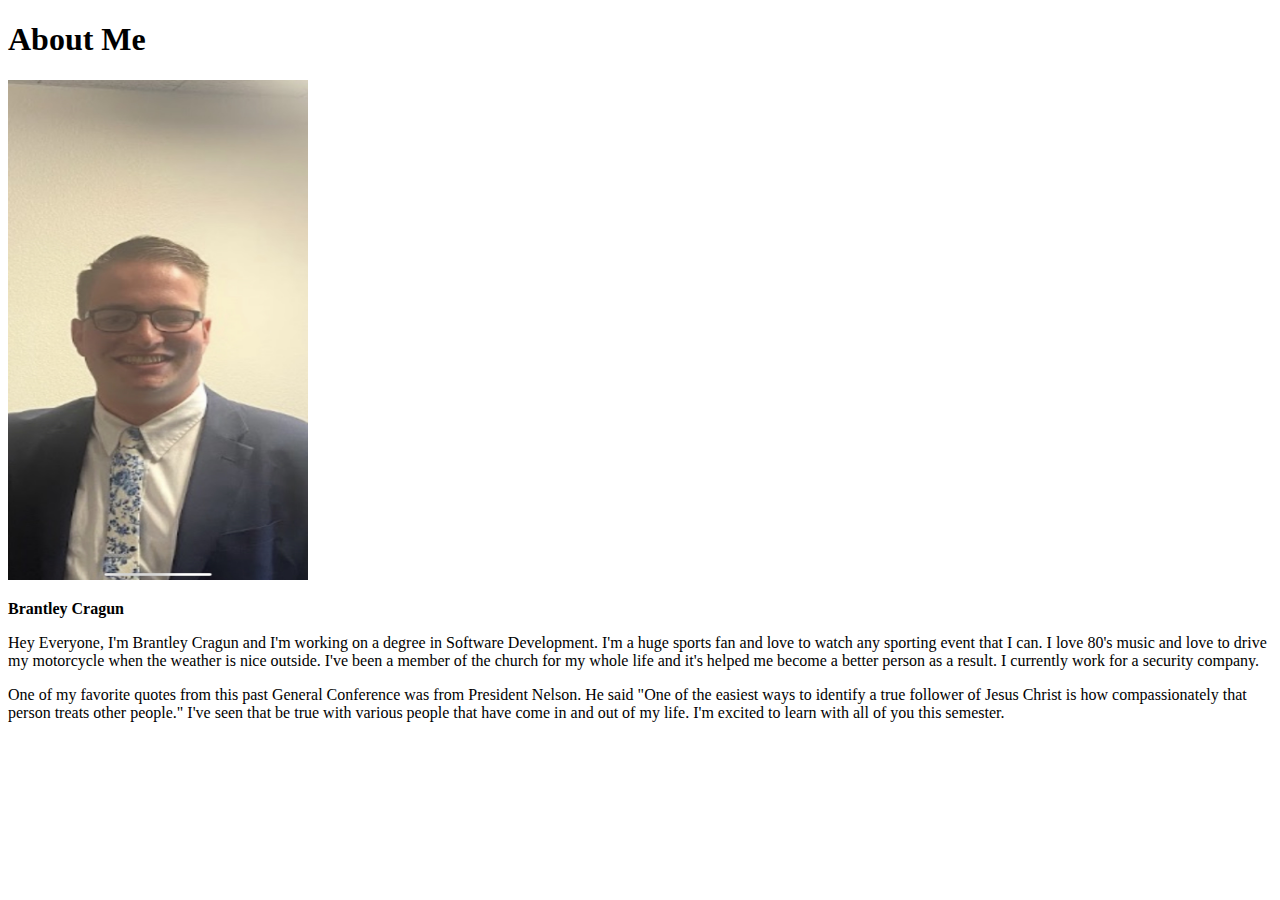
<file: aboutme/index.html>
<!DOCTYPE html>
<html lang="en">
<head>
    <meta charset="UTF-8">
    <meta http-equiv="X-UA-Compatible" content="IE=edge">
    <meta name="viewport" content="width=device-width, initial-scale=1.0">
    <title>All About Me</title>
</head>
<body>
    <h1>About Me</h1>
    <img alt="Image of me?" src="images/myphoto.jpg"
    width = "300"
    height = "500">
    <p></p>
    </h2><b>Brantley Cragun</b></h2>
    <p>Hey Everyone, I'm Brantley Cragun and I'm working on a degree
        in Software Development. I'm a huge sports fan and love to watch
        any sporting event that I can. I love 80's music and love to drive
        my motorcycle when the weather is nice outside. I've been a member
        of the church for my whole life and it's helped me become a better
        person as a result. I currently work for a security company.
    <p>One of my favorite quotes from this past General Conference was from
        President Nelson. He said "One of the easiest ways to identify a true
        follower of Jesus Christ is how compassionately that person treats
        other people." I've seen that be true with various people that have
        come in and out of my life. I'm excited to learn with all of you this
        semester.
    </p>    
    </p>
</body>
</html>
</file>
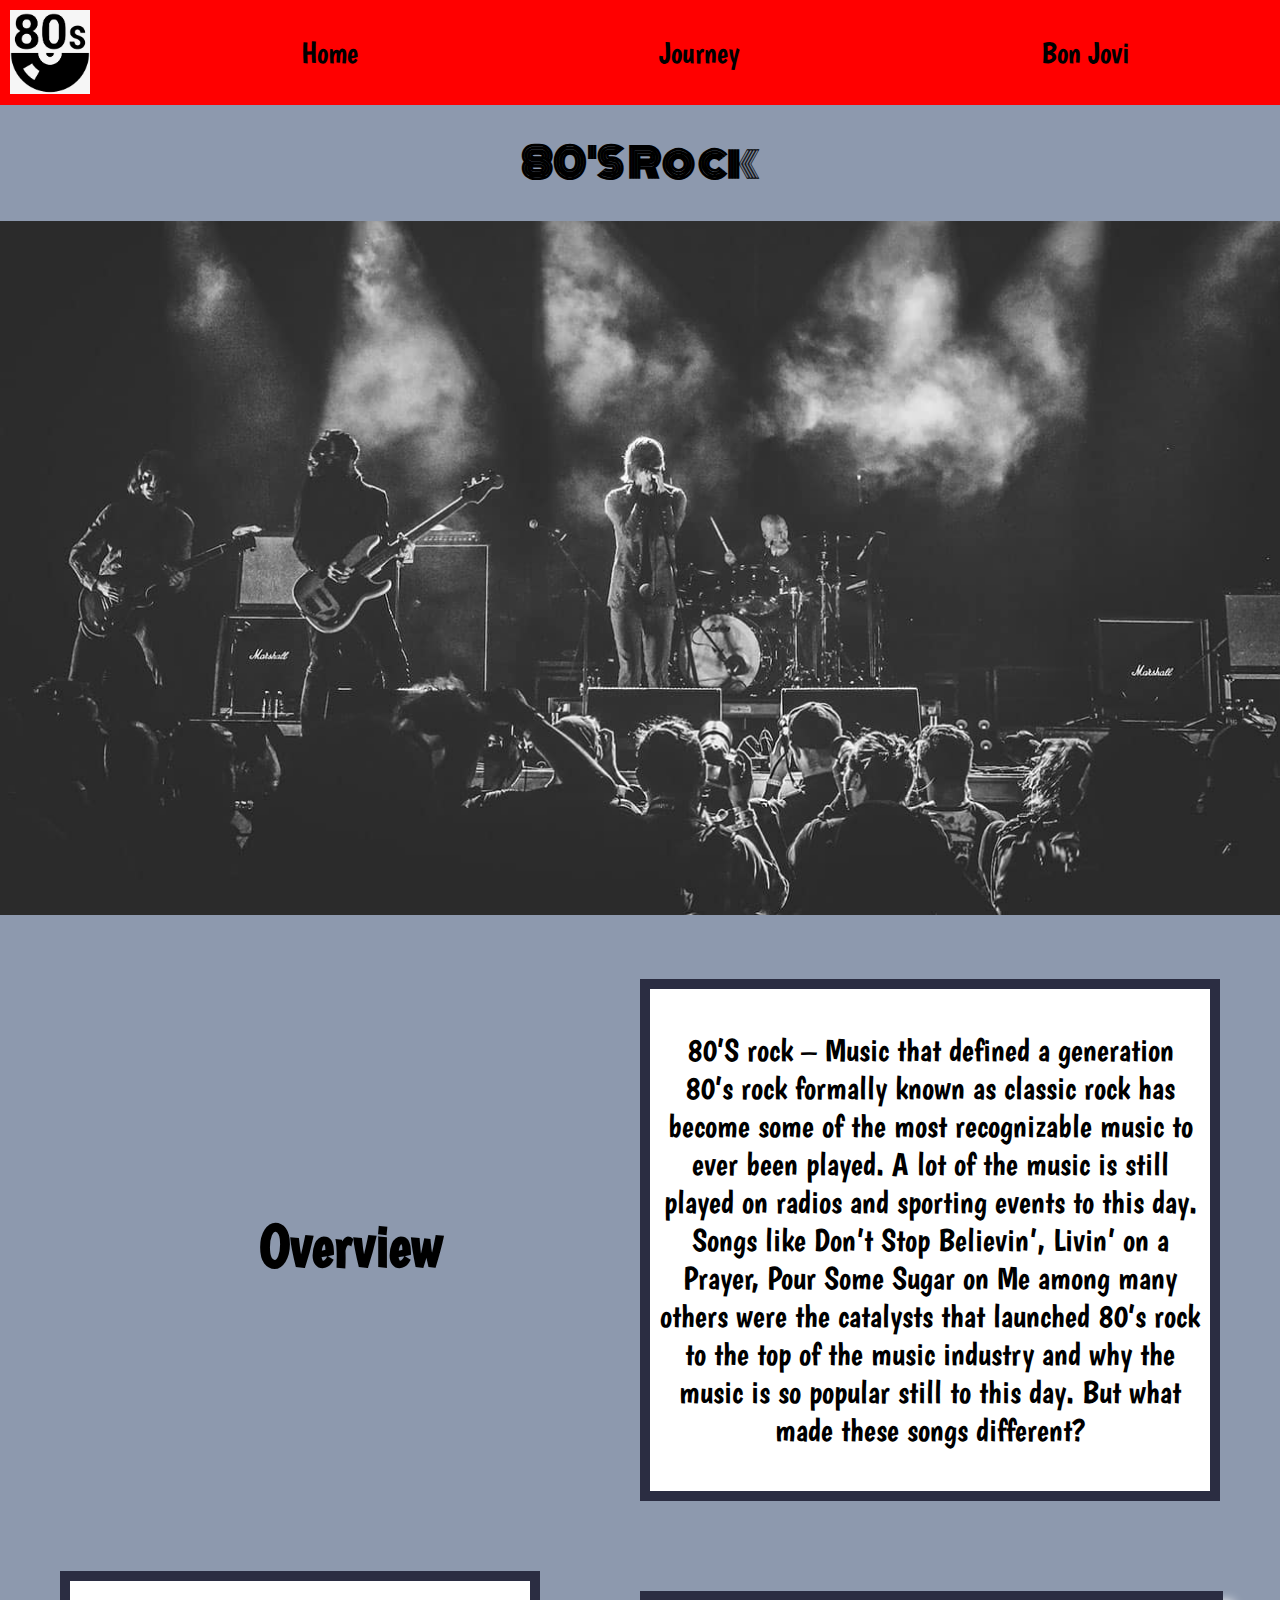
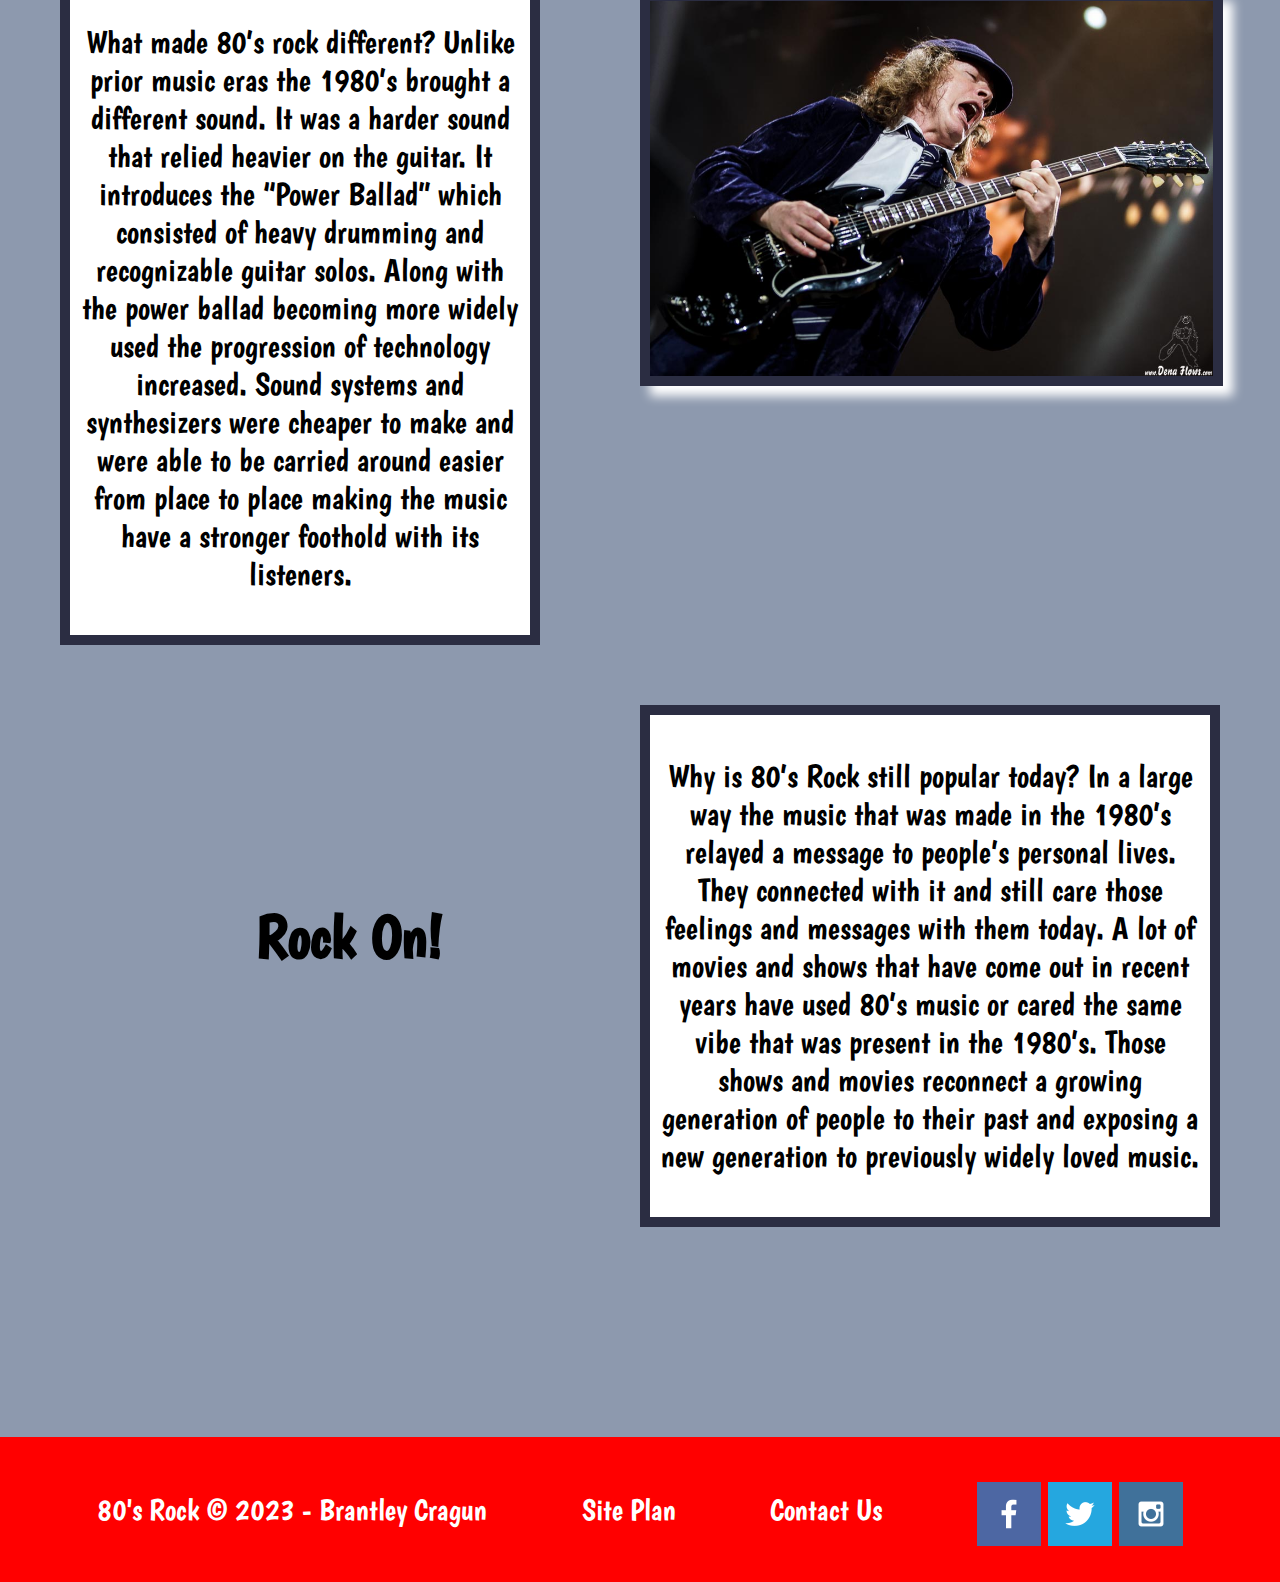
<file: personal_site_80's_rock/index.html>
<!DOCTYPE html>
<html lang="en">
<head>
    <link rel="stylesheet" href="styles/styles.css">
    <meta charset="UTF-8">
    <meta http-equiv="X-UA-Compatible" content="IE=edge">
    <meta name="viewport" content="width=device-width, initial-scale=1.0">
    <title>80's Rock Home</title>
</head>
<body>
    <div id="content">
        <header>
            <a id="logo_link" href="index.html">
                <img class="logo" src="images/logo.png" alt="80's Rock logo">
            </a>
            <nav>
                <a href="index.html">Home</a>
                <a href="journey.html">Journey</a>
                <a href="bon_jovi.html">Bon Jovi</a>
            </nav>
        </header>
        <div>
                <h1 class="home-title">80'S Rock</h1>
            <div id="main">
                <img id="main-img" src="images/Rock_Concert.jpg" alt="Rock Concert">
            </div>
        </div>
        <main class="main-body">
            <section id="overview">
                <h2>Overview</h2>
            </section>
            <div class="first_paragraph_1">
                <p>
        80’S rock – Music that defined a generation
        80’s rock formally known as classic rock has become some of the most recognizable music to ever been played. 
        A lot of the music is still played on radios and sporting events to this day. Songs like Don’t Stop Believin’, 
        Livin’ on a Prayer, Pour Some Sugar on Me among many others were the catalysts that launched 80’s rock to the 
        top of the music industry and why the music is so popular still to this day. But what made these songs different?
                </p>
            </div>
            <div class="first_paragraph_2">
                <p>
        What made 80’s rock different?
        Unlike prior music eras the 1980’s brought a different sound. It was a harder sound that relied 
        heavier on the guitar. It introduces the “Power Ballad” which consisted of heavy drumming and 
        recognizable guitar solos. Along with the power ballad becoming more widely used the progression 
        of technology increased. Sound systems and synthesizers were cheaper to make and were able to be 
        carried around easier from place to place making the music have a stronger foothold with its listeners.
                </p>
            </div>
            <div>
                <img id="additional_picture" src="images/Power_Ballad.jpg" alt="Power Ballad">
            </div>
            <section class="rock_on">
                <h2>Rock On!</h2>
            </section>
            <div class="first_paragraph_3">
                <p>
        Why is 80’s Rock still popular today?
        In a large way the music that was made in the 1980’s relayed a message to people’s personal lives. 
        They connected with it and still care those feelings and messages with them today. A lot of movies 
        and shows that have come out in recent years have used 80’s music or cared the same vibe that was 
        present in the 1980’s. Those shows and movies reconnect a growing generation of people to their past 
        and exposing a new generation to previously widely loved music.
                </p>
            </div>
        </main>
        <footer>
            <p>80's Rock &copy; 2023 - Brantley Cragun</p>
            <p><a href="site-plan.html">Site Plan</a></p>
            <p><a href="contact_us.html">Contact Us</a></p>
            <div class="social">
                <a href="https://facebook.com" target="blank">
                    <img src="images/facebook.png" alt="fb icon">
                </a>
                <a href="https://twitter.com" target="blank">
                    <img src="images/twitter.png" alt="twitter icon">
                </a>
                <a href="https://instagram.com" target="blank">
                    <img src="images/instagram.png" alt="instagram icon">
                </a>
            </div>
        </footer>
    </div>
</body>
</html>
</file>
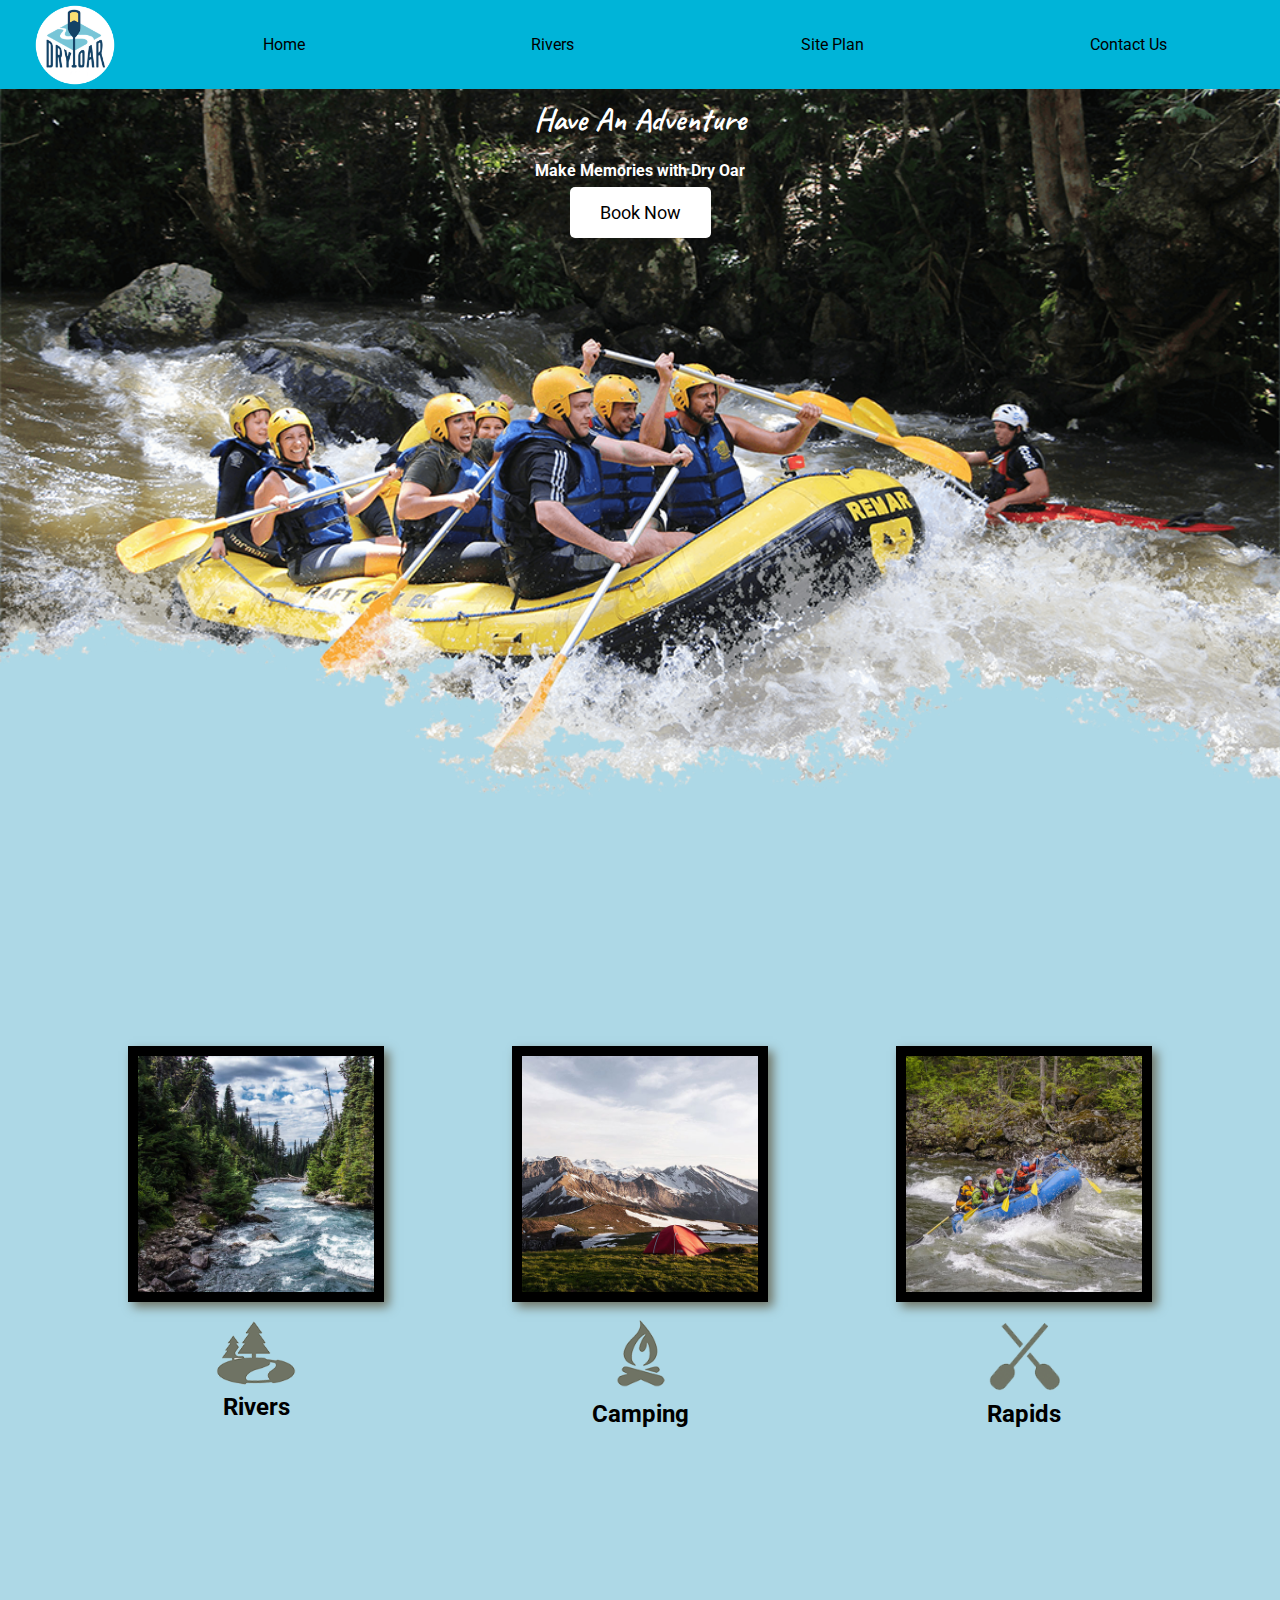
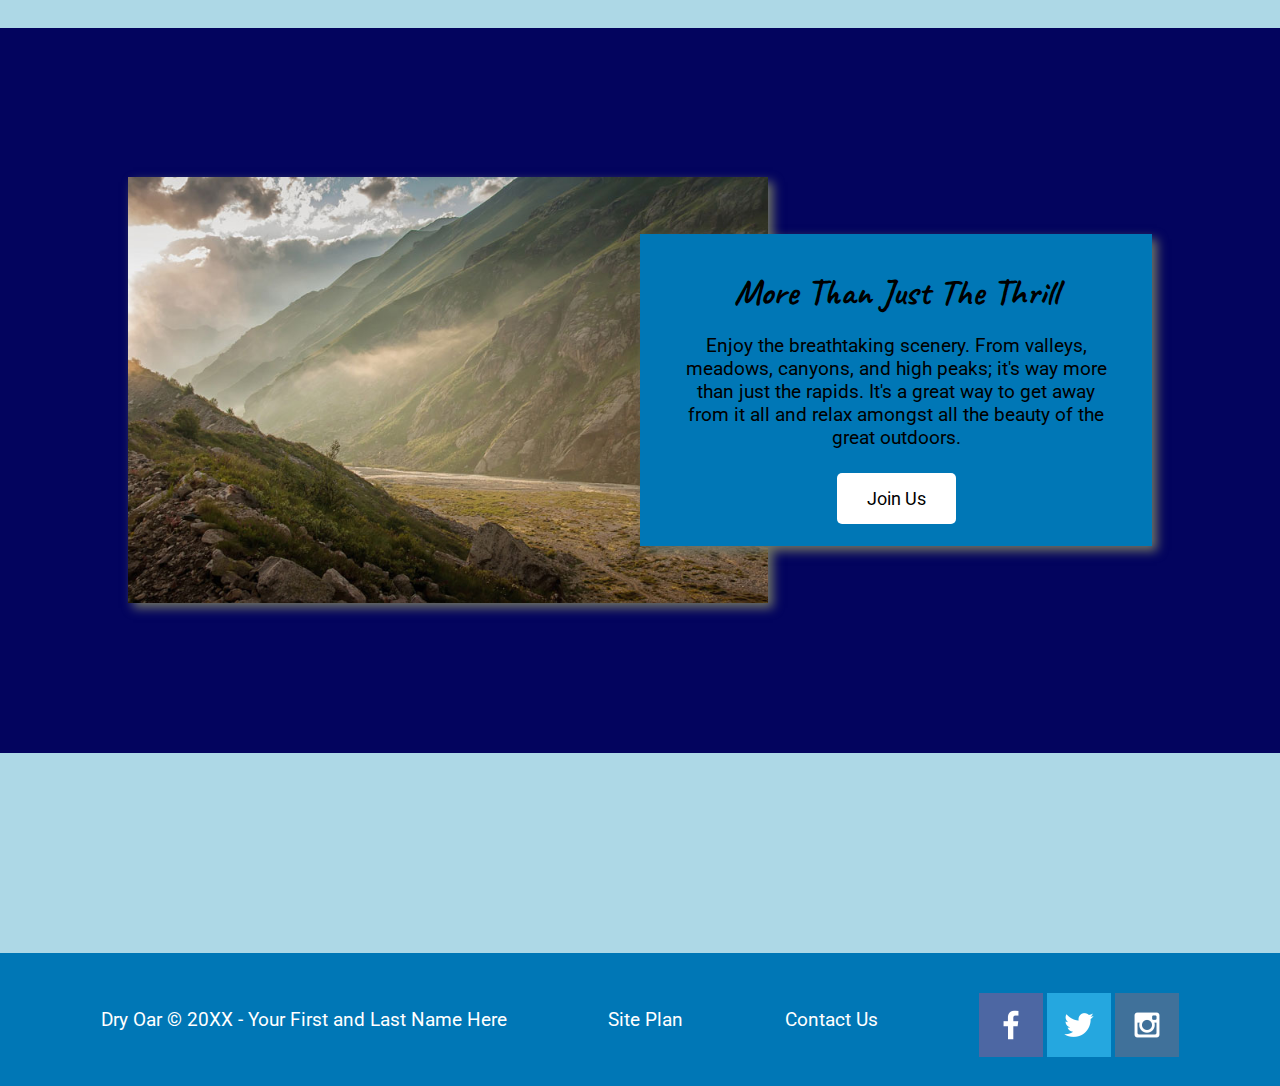
<file: wwr/index.html>
<!DOCTYPE html>
<html lang="en">
<head>
    <link rel="stylesheet" href="styles/style.css">
    <meta charset="UTF-8">
    <meta http-equiv="X-UA-Compatible" content="IE=edge">
    <meta name="viewport" content="width=device-width, initial-scale=1.0">
    <title>Whitewater Rafting Vacations | Dry Oar Boating | Home</title>
</head>
<body>
    <div id="content">
        <header>
            <a id="logo_link" href="index.html">
                <img class="logo" src="images/logo.png" alt="Dry Oar Logo">
            </a>
            <nav>
                <a href="index.html">Home</a>
                <a href="rivers.html">Rivers</a>
                <a href="site-plan-rafting.html">Site Plan</a>
                <a href="contactus.html">Contact Us</a>
            </nav>
        </header>
        <div id="hero">
            <div id="hero-box">
                <img id="hero-img" src="images/hero.png" alt="People enjoying white water rafting">
            </div>
            <section id="hero-msg">
                <h1 class="home-title">Have An Adventure</h1>
                <h4>Make Memories with Dry Oar</h4>
                <div class="button-box">
                    <a class="book" href="contactus.html">Book Now</a>
                </div>
            </section>
        </div>
        <main class="home-grid">
            <section class="rivers-card">
                <img class="card-img" src="images/rivers.jpg" alt="river in forest">
                <img class="icon" src="images/river_icon.png" alt="river icon">
                <h2>Rivers</h2>
            </section>
            <section class="camping-card">
                <img class="card-img" src="images/camping.jpg" alt="tent in mountains">
                <img class="icon" src="images/fire_icon.png" alt="fire_icon">
                <h2>Camping</h2>
            </section>
            <section class="rapids-card">
                <img class="card-img" src="images/rapids.jpg" alt="rafting boat">
                <img class="icon" src="images/oars.png" alt="oars icon">
                <h2>Rapids</h2>
            </section>
            <div id="background"></div>
            <img class="mountains" src="images/mountains.jpg" alt="Misty mountains">
            <section class="msg">
                <h2>More Than Just The Thrill</h2>
                <p>Enjoy the breathtaking scenery. From valleys, meadows, canyons, and high peaks; it's way more than just the rapids. It's a great way to get away from it all and relax amongst all the beauty of the great outdoors. </p>
                <a class="join" href="rivers.html">Join Us</a>
            </section>
        </main>
        <footer>
            <p>Dry Oar &copy; 20XX - Your First and Last Name Here</p>
            <p><a href="site-plan-rafting.html">Site Plan</a></p>
            <p><a href="contactus.html">Contact Us</a></p>
            <div class="social">
                <a href="https://facebook.com" target="_blank">
                    <img src="images/facebook.png" alt="fb icon">
                </a>
                <a href="https://twitter.com" target="_blank">
                    <img src="images/twitter.png" alt="twitter icon">
                </a>
                <a href="https://instagram.com" target="_blank">
                    <img src="images/instagram.png" alt="instagram icon">
                </a>
            </div>
        </footer>
    </div>
</body>
</html>
</file>
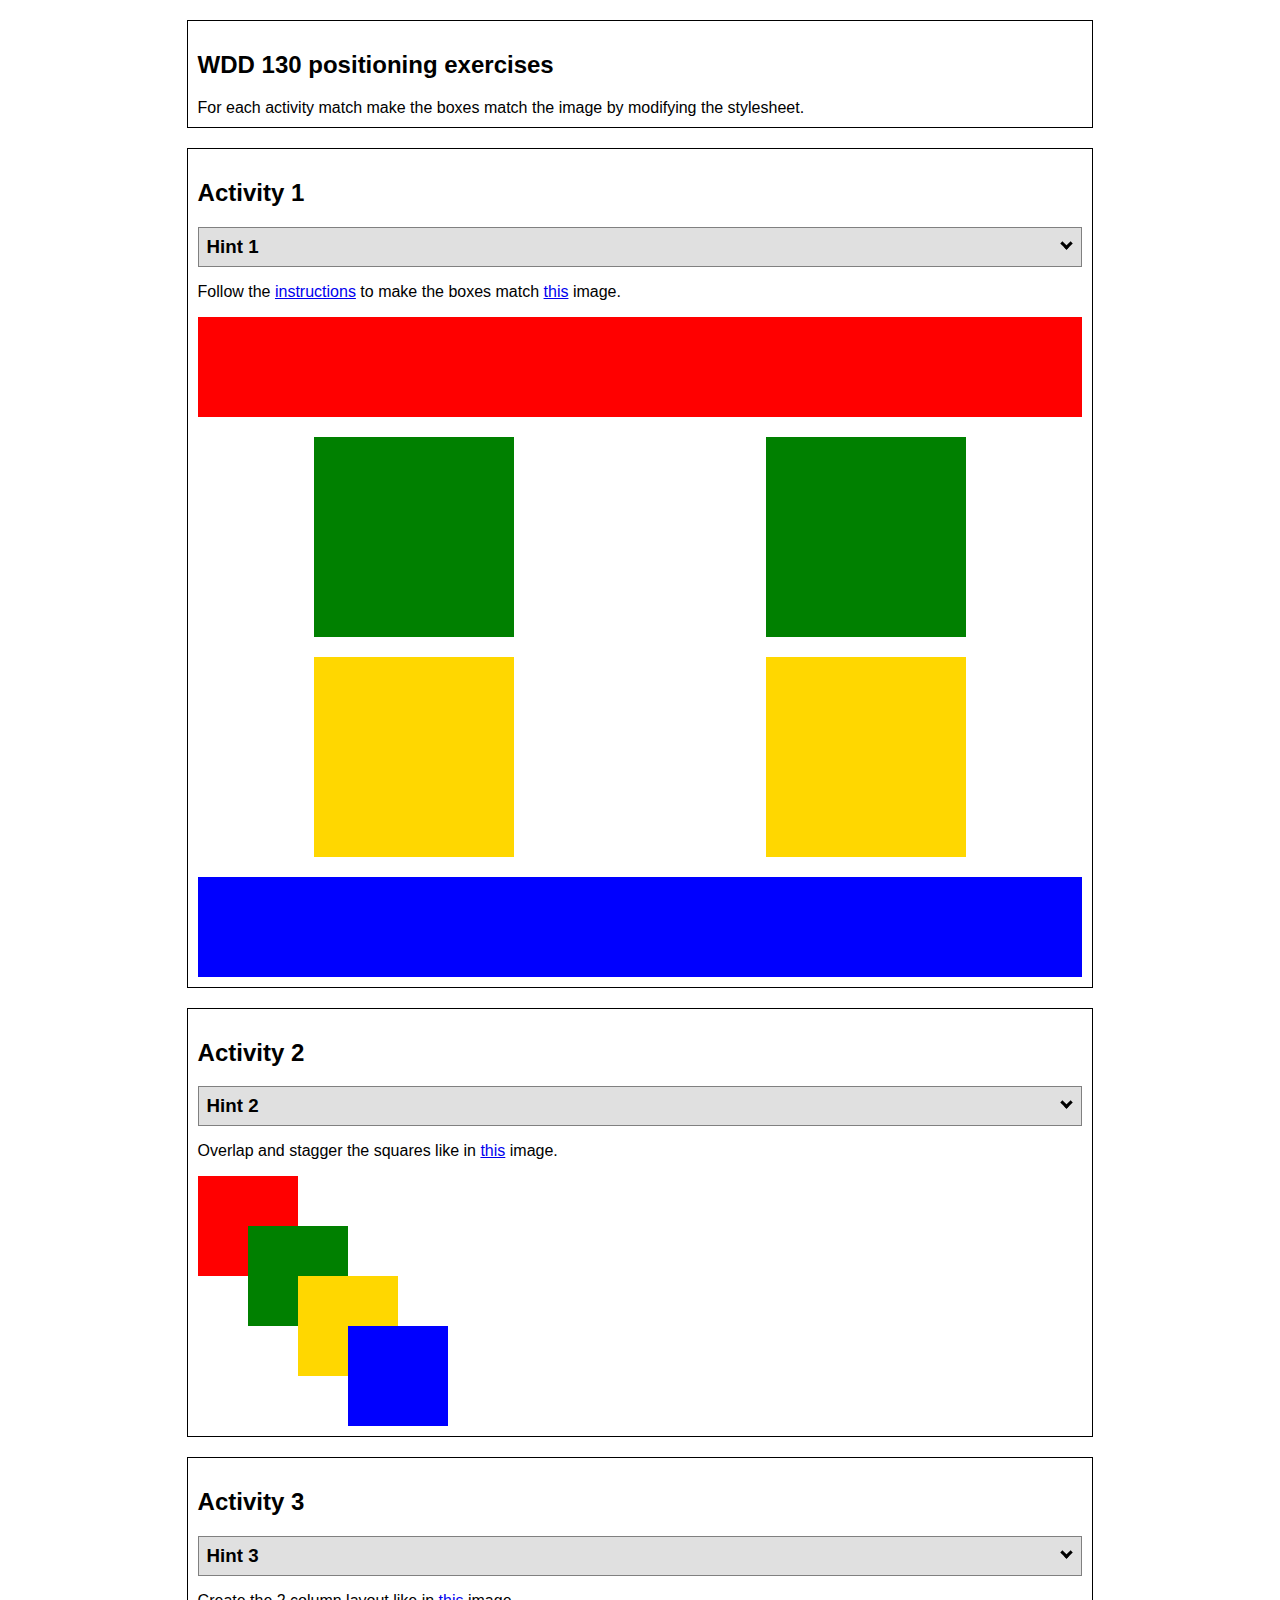
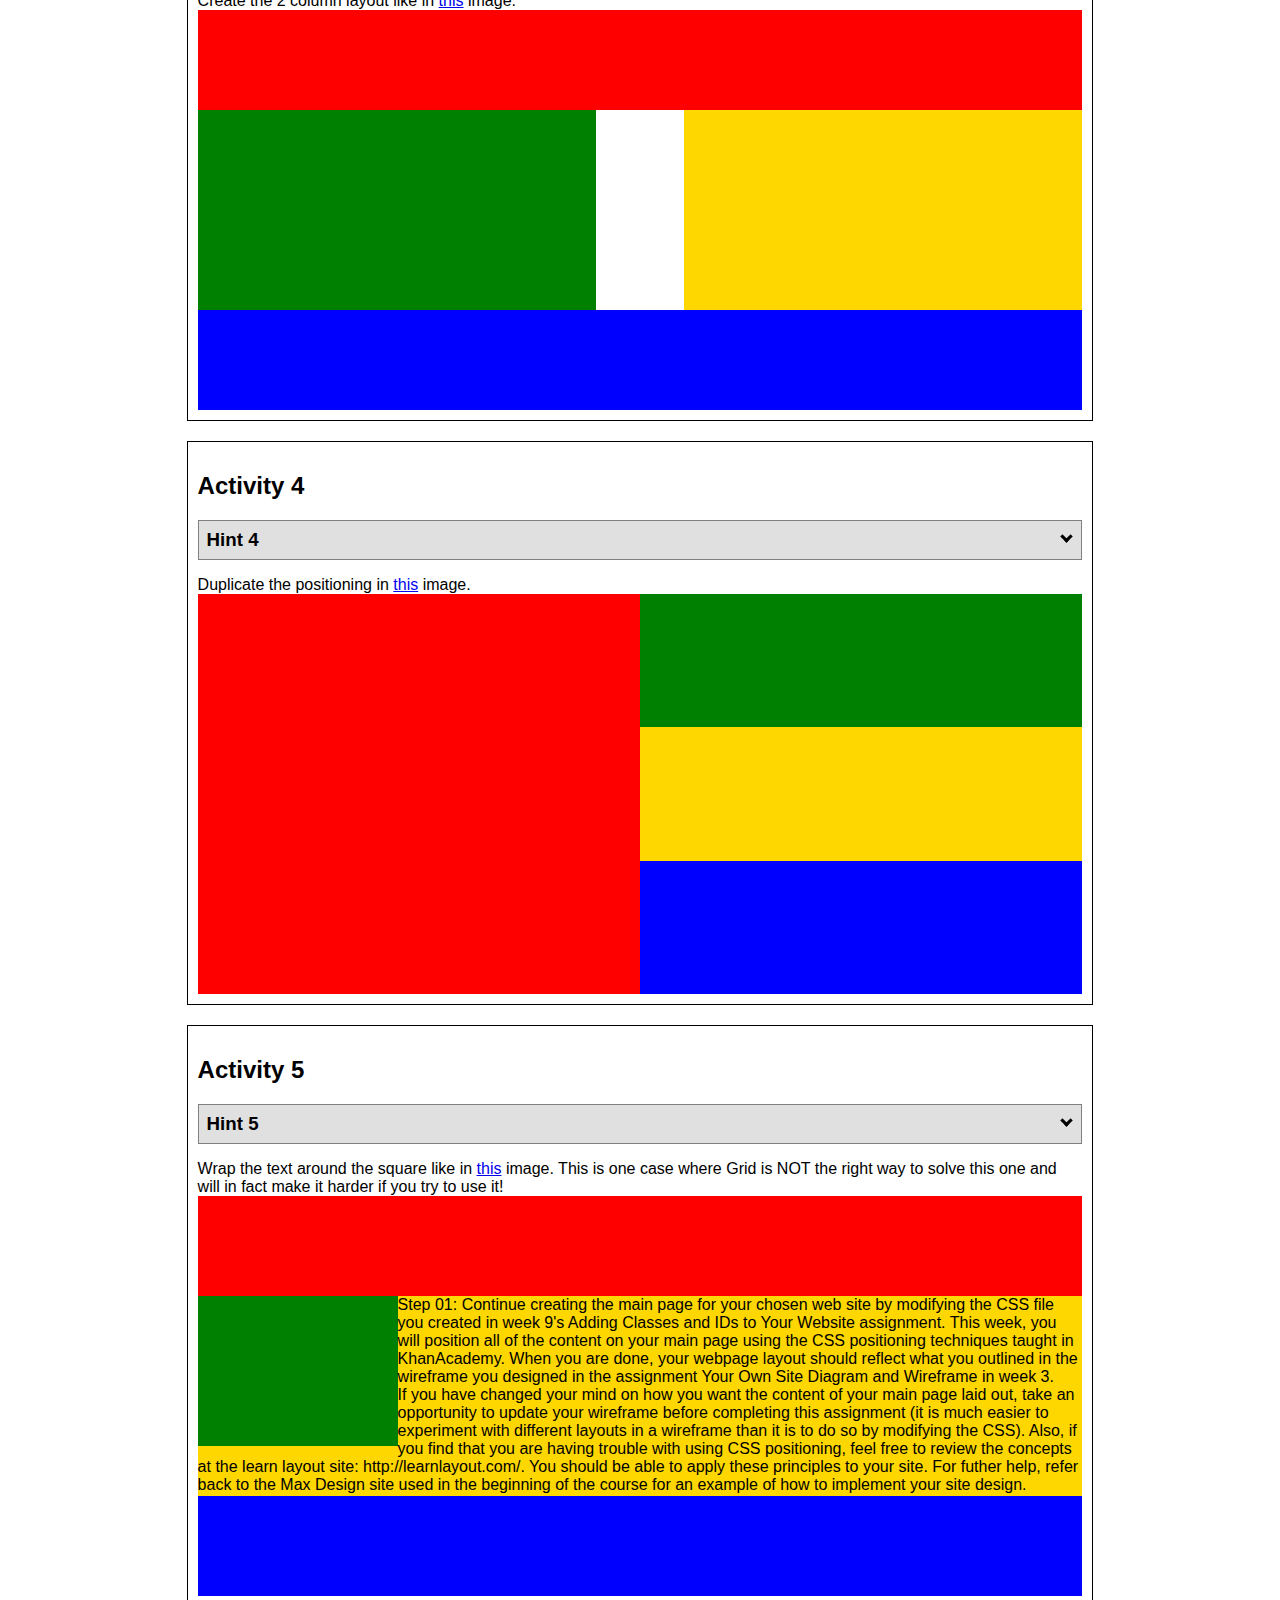
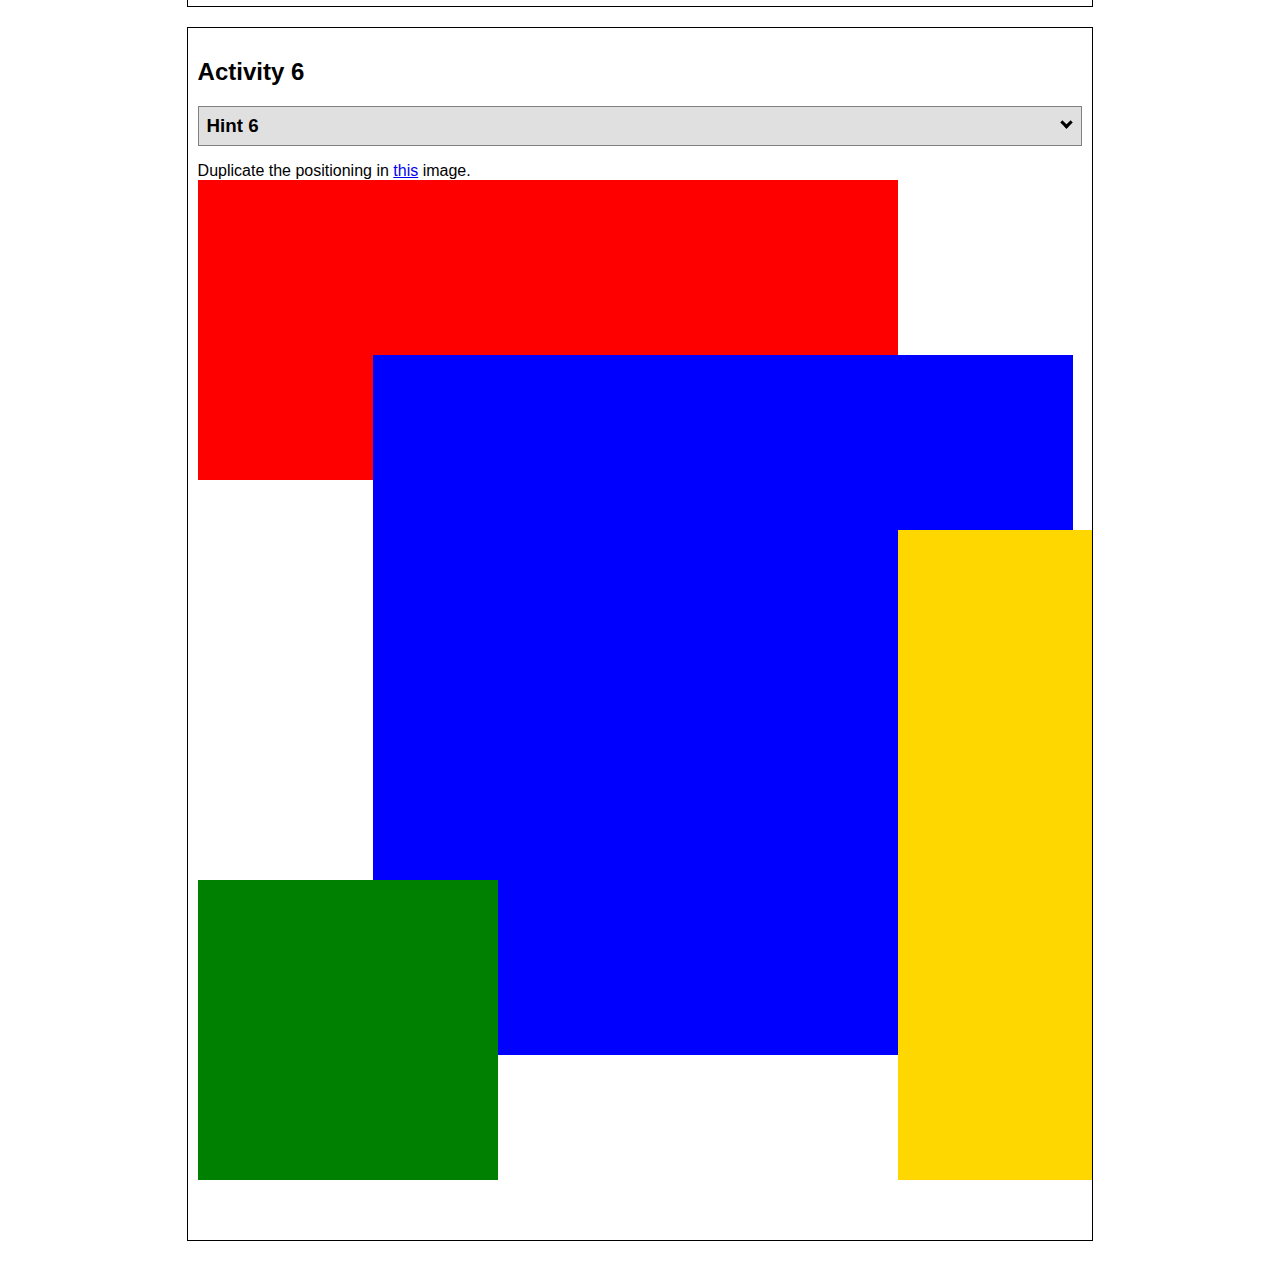
<file: positioning.html>
<!DOCTYPE html>
<html lang="en">
  <head>
    <!-- HTML - Name: positioning.html -->
    <title>Positioning Activity</title>
    <link rel="stylesheet" type="text/css" href="positionstyles.css" />
  </head>
  <body>
    <div class="activity">
      <h2>WDD 130 positioning exercises</h2>
      For each activity match make the boxes match the image by modifying the stylesheet.</div>
    <div class="activity">
      <h2>Activity 1</h2>
      <section class="hint"><input type="checkbox" ><i></i> <h3>Hint 1</h3><div><p>Check out the <a href="https://byui-wdd.github.io/wdd130/activities/w06-css-positioning.html" target="_blank">activity instructions</a> in Ilearn!</p></div></section>
      <p>Follow the <a href="https://byui-wdd.github.io/wdd130/activities/w06-css-positioning.html" target="_blank">instructions</a> to make the boxes match  <a href="https://byui-wdd.github.io/wdd130/images/example1.png" target="_blank">this</a> image.</p>
      <div class="content1" >
        <div class="red1" ></div>
        <div class="green1" ></div>
        <div class="green1" ></div>
        <div class="yellow1"></div>
        <div class="yellow1"></div>
        <div class="blue1"></div>
      </div>
    </div>
    <div class="activity">
      <h2>Activity 2</h2>
      <section class="hint"><input type="checkbox" > <h3>Hint 2</h3><i></i><div>
      <ul>
      <li>grid-template-columns: 50px 50px 50px 50px 50px </li></ul></div></section>
      <p>Overlap and stagger the squares like in <a href="https://byui-wdd.github.io/wdd130/images/example2.png" target="_blank">this</a> image.</p>
      <div class="content2" >
        <div class="red2" ></div>
        <div class="green2" ></div>
        <div class="yellow2"></div>
        <div class="blue2"></div>
      </div>
    </div>
    <div class="activity">
      <h2>Activity 3</h2>
      <section class="hint"><input type="checkbox" > <h3>Hint 3</h3><i></i><div><p>This one is going to be best solved with CSS Grid. Remember to make the boxes the right width first...then start moving them around. </p><h4>Properties used:</h4><ul><li>display:grid;</li><li>grid-template-columns:</li><li>grid-column-gap:</li>
        <li>grid-column:</li>  </ul></div></section>
      Create the 2 column layout like in <a href="https://byui-wdd.github.io/wdd130/images/example3.png" target="_blank">this</a>  image.
      <div class="content3" >
        <div class="red3" ></div>
        <div class="green3" ></div>
        <div class="yellow3"></div>
        <div class="blue3"></div>
      </div>
    </div>
    <div class="activity">
      <h2>Activity 4</h2>
      <section class="hint"><input type="checkbox" > <h3>Hint 4</h3><i></i><div><p>For the others we have been primarily concerned with width. For this one you will need to adjust height as well. </p><h4>Properties used:</h4><ul><li>display:grid;</li><li>grid-template-columns:</li><li>grid-row:</li></ul></div></section>
      Duplicate the positioning in <a href="https://byui-wdd.github.io/wdd130/images/example4.png" target="_blank">this</a> image. 
      <div class="content4" >
        <div class="red4" ></div>
        <div class="green4" ></div>
        <div class="yellow4"></div>
        <div class="blue4"></div>
      </div>
    </div>

    <div class="activity">
      <h2>Activity 5</h2>
      <section class="hint"><input type="checkbox" > <h3>Hint 5</h3><i></i><div><p>Grid is <strong>not</strong> the right way to do this.  In fact there is only one way to really do that...and that is with float. Remember that we float the thing we want the text to wrap around.  Also remember to start by making all the shapes the right size and shape.</p><h4>Properties used:</h4><ul><li>float: left;</li></ul></div></section>
      Wrap the text around the square like in <a href="https://byui-wdd.github.io/wdd130/images/example5.png" target="_blank">this</a> image. This is one case where Grid is NOT the right way to solve this one and will in fact make it harder if you try to use it!
      <div class="content5" >
        <div class="red5" ></div>
        <div class="green5" ></div>
        <div class="yellow5">Step 01: Continue creating the main page for your chosen web site by modifying the CSS file you created in week 9's Adding Classes and IDs to Your Website assignment. This week, you will position all of the content on your main page using the CSS positioning techniques taught in KhanAcademy. When you are done, your webpage layout should reflect what you outlined in the wireframe you designed in the assignment Your Own Site Diagram and Wireframe in week 3. <br />
          If you have changed your mind on how you want the content of your main page laid out, take an opportunity to update your wireframe before completing this assignment (it is much easier to experiment with different layouts in a wireframe than it is to do so by modifying the CSS). Also, if you find that you are having trouble with using CSS positioning, feel free to review the concepts at the learn layout site: http://learnlayout.com/. You should be able to apply these principles to your site. For futher help, refer back to the Max Design site used in the beginning of the course for an example of how to implement your site design.</div>
        <div class="blue5"></div>
      </div>
    </div>
    <div class="activity">
      <h2>Activity 6</h2>
      <section class="hint"><input type="checkbox" > <h3>Hint 6</h3><i></i><div><p>This one is all about visualizing the grid behind the layout. If you are having a hard time doing that first: all the sizes are even multiples of 100, and second here is another example with the lines drawn: <a href="https://byui-wdd.github.io/wdd130/images/example6-hint.png" target="_blank">example 6 with lines</a>. For this one you will find it easiest if you use px for the column width. You can also use <kbd>z-index</kbd> to control the element layering.    </p><h4>Properties used:</h4><ul><li>display:grid;</li><li>grid-template-columns:</li><li>grid-column:</li><li>grid-row:</li><li><a href="https://www.w3schools.com/cssref/pr_pos_z-index.asp" target="_blank">z-index:</a></li></ul></div></section>
      Duplicate the positioning in <a href="https://byui-wdd.github.io/wdd130/images/example6.png" target="_blank">this</a> image.
      <div class="content6" >
        <div class="red6" ></div>
        <div class="green6" ></div>
        <div class="yellow6"></div>
        <div class="blue6"></div>
      </div>
    </div>
  </body>
</html>
</file>
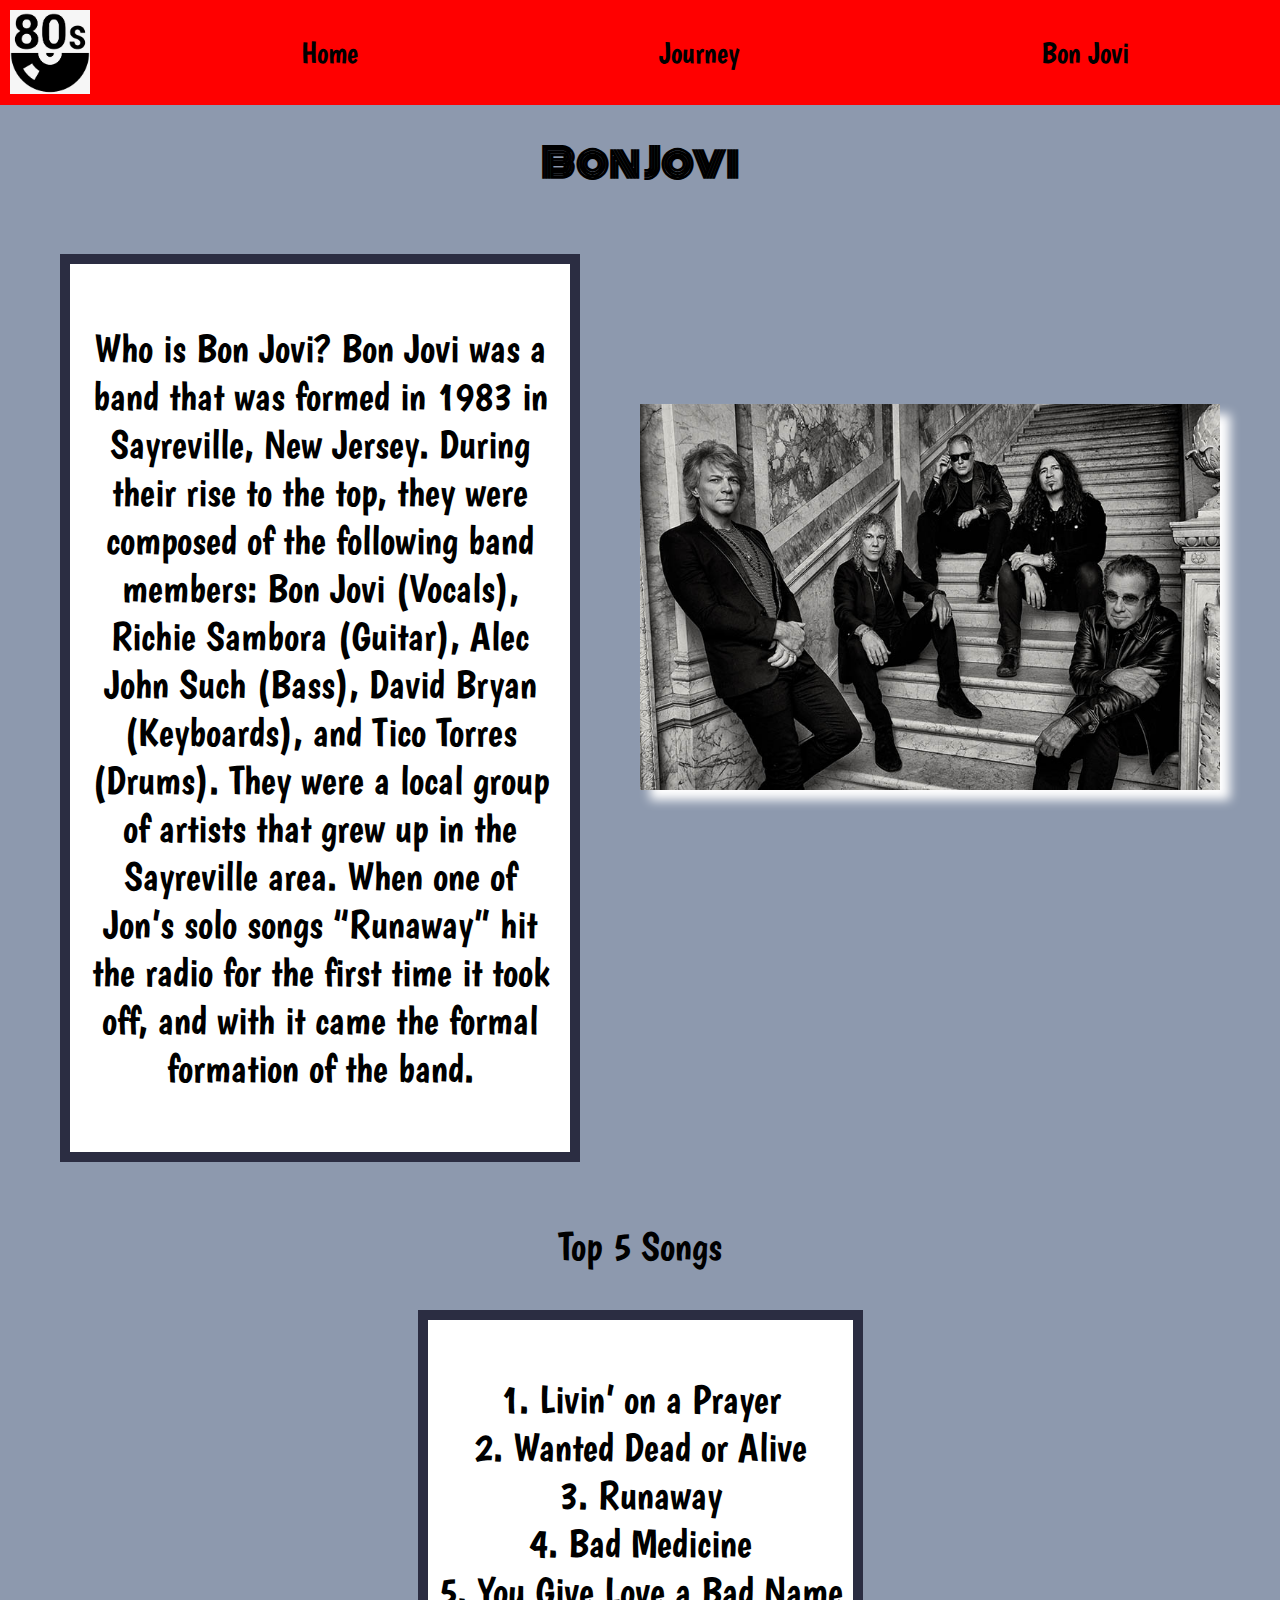
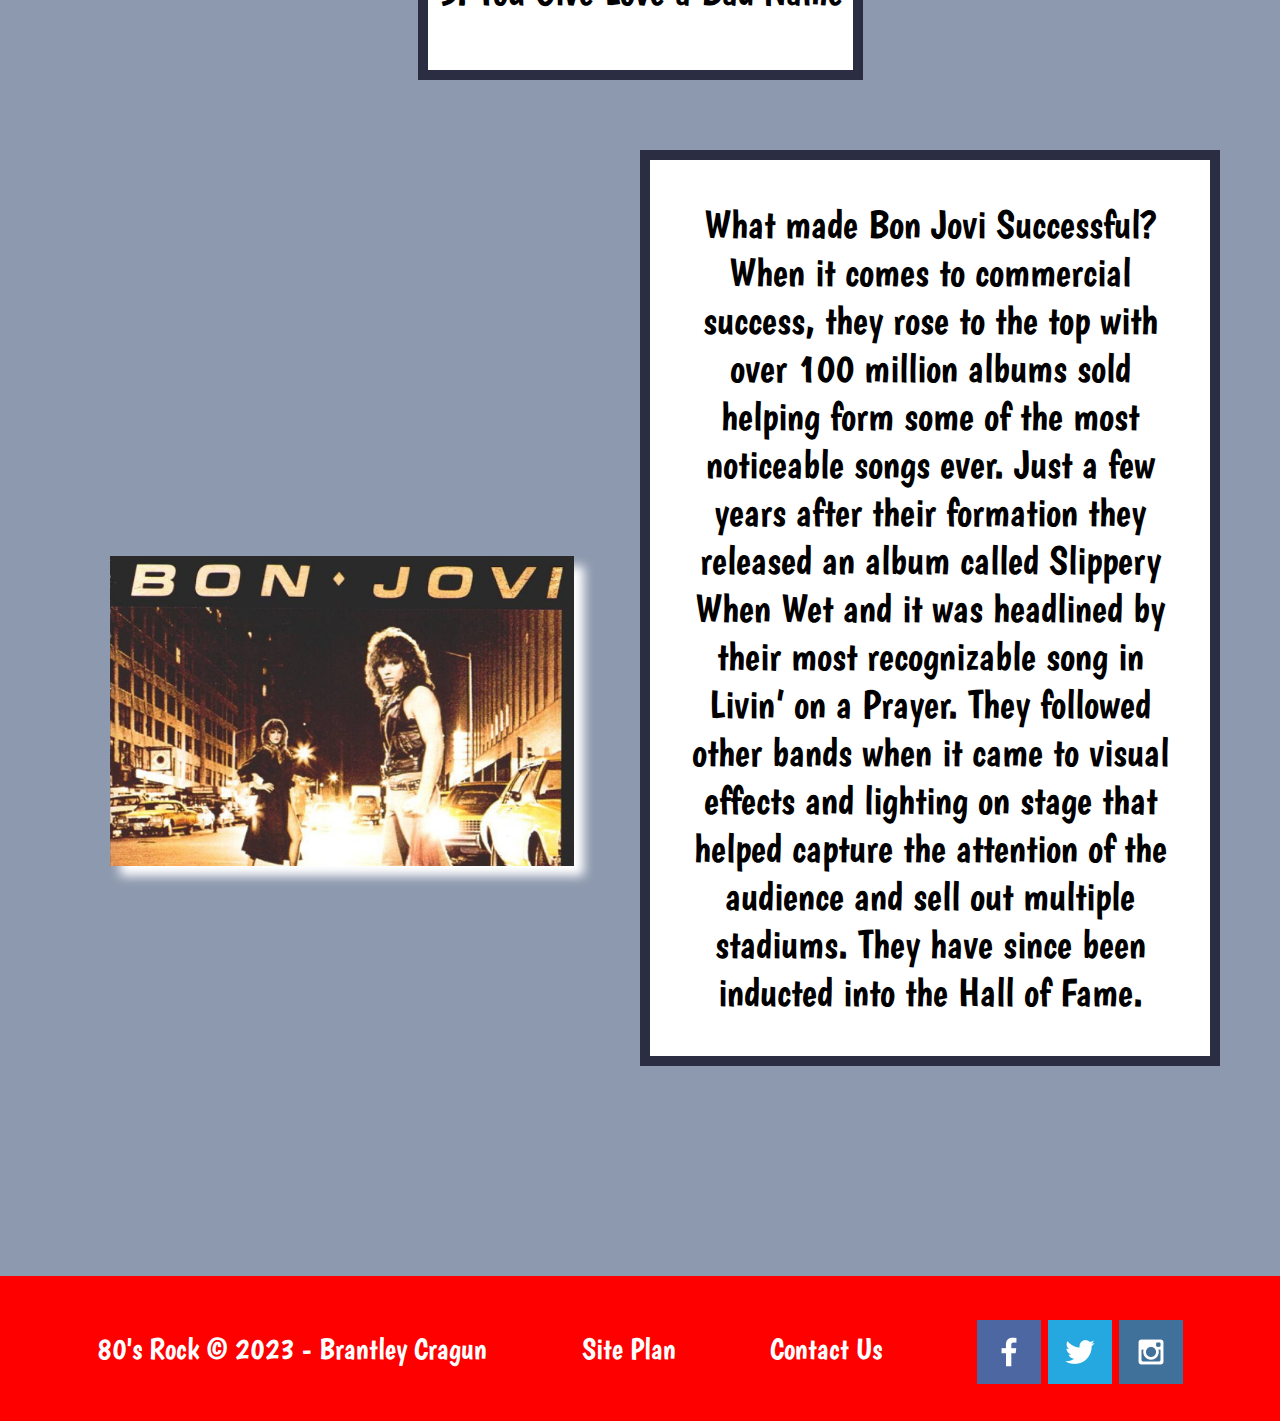
<file: personal_site_80's_rock/bon_jovi.html>
<!DOCTYPE html>
<html lang="en">
<head>
    <link rel="stylesheet" href="styles/styles.css">
    <meta charset="UTF-8">
    <meta http-equiv="X-UA-Compatible" content="IE=edge">
    <meta name="viewport" content="width=device-width, initial-scale=1.0">
    <title>Bon Jovi</title>
</head>
<body>
    <div id="content">
        <header>
            <a id="logo_link" href="index.html">
                <img class="logo" src="images/logo.png" alt="80's Rock logo">
            </a>
            <nav>
                <a href="index.html">Home</a>
                <a href="journey.html">Journey</a>
                <a href="bon_jovi.html">Bon Jovi</a>
            </nav>
        </header>
        <div>
            <h1 class="home-title">Bon Jovi</h1>
        </div>
        <main class="third_main_body">
            <div class="third_paragraph_1">
                <p>
        Who is Bon Jovi?
        Bon Jovi was a band that was formed in 1983 in Sayreville, New Jersey. During their rise to the top, they were 
        composed of the following band members: Bon Jovi (Vocals), Richie Sambora (Guitar), Alec John Such (Bass), 
        David Bryan (Keyboards), and Tico Torres (Drums). They were a local group of artists that grew up in the Sayreville area. 
        When one of Jon’s solo songs “Runaway” hit the radio for the first time it took off, and with it came the formal formation of the band.
                </p>
            </div>
            <div>
                <img class="bon_jovi_band" src="images/Bon_Jovi_Band.jpg" alt="Bon Jovi Band">
            </div>
            <div class="third_paragraph_2">
                <p>
                    Top 5 Songs<br>
                </p>
                <div class="links">
                <p>
                    <a href="https://www.youtube.com/watch?v=lDK9QqIzhwk">1. Livin’ on a Prayer</a><br>
                    <a href="https://www.youtube.com/watch?v=SRvCvsRp5ho">2. Wanted Dead or Alive</a><br>
                    <a href="https://www.youtube.com/watch?v=s86K-p089R8">3. Runaway</a><br>
                    <a href="https://www.youtube.com/watch?v=eOUtsybozjg">4. Bad Medicine</a><br>
                    <a href="https://www.youtube.com/watch?v=KrZHPOeOxQQ">5. You Give Love a Bad Name</a><br>
                </p>
                </div>
            </div>
            <img class="bon_jovi_logo" src="images/Bon_Jovi_Logo.jpg" alt="Bon Jovi Logo">
            <div class="third_paragraph_3">
                <p>
        What made Bon Jovi Successful?
        When it comes to commercial success, they rose to the top with over 100 million albums sold helping form some of the most 
        noticeable songs ever. Just a few years after their formation they released an album called Slippery When Wet and it was headlined 
        by their most recognizable song in Livin’ on a Prayer. They followed other bands when it came to visual effects and lighting on 
        stage that helped capture the attention of the audience and sell out multiple stadiums. They have since been inducted into the Hall of Fame.
                </p>
            </div>
        </main>
        <footer>
            <p>80's Rock &copy; 2023 - Brantley Cragun</p>
            <p><a href="site-plan.html">Site Plan</a></p>
            <p><a href="contact_us.html">Contact Us</a></p>
            <div class="social">
                <a href="https://facebook.com" target="_blank">
                    <img src="images/facebook.png" alt="fb icon">
                </a>
                <a href="https://twitter.com" target="_blank">
                    <img src="images/twitter.png" alt="twitter icon">
                </a>
                <a href="https://instagram.com" target="_blank">
                    <img src="images/instagram.png" alt="instagram icon">
                </a>
            </div>
        </footer>
    </div>
</body>
</html>
</file>
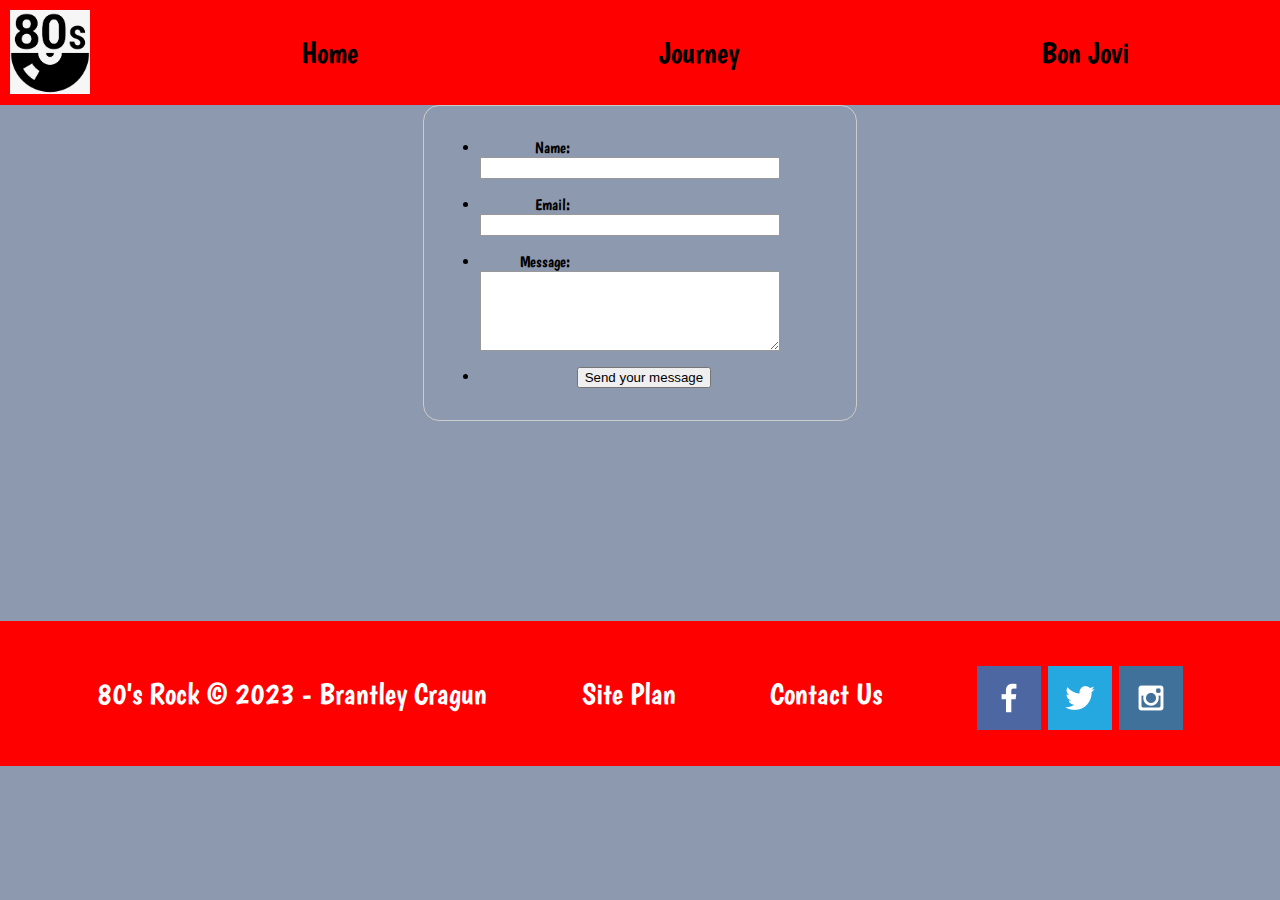
<file: personal_site_80's_rock/contact_us.html>
<!DOCTYPE html>
<html lang="en">
<head>
    <link rel="stylesheet" href="styles/styles.css">
    <meta charset="UTF-8">
    <meta http-equiv="X-UA-Compatible" content="IE=edge">
    <meta name="viewport" content="width=device-width, initial-scale=1.0">
    <title>Contact Us</title>
    <style>
        form {
            margin: 0 auto;
            width: 400px;
            padding: 1em;
            border: 1px solid #ccc;
            border-radius: 1em;
        }

        form li + li {
            margin-top: 1em;
        }

        label {
            display: inline-block;
            width: 90px;
            text-align: right;
        }

        input,
        textarea {
            font: 1em sans-serif;
            width: 300px;
            box-sizing: border-box;
            border: 1px solid #999;
        }

        input:focus,
        textarea:focus {
            border-color: #000;
        }

        textarea {
            vertical-align: top;
            height: 5em;
        }

        .button {
            padding-left: 90px;
        }

        button {
            margin-left: 0.5em;
        }

        #feedback {
            background-color: antiquewhite;
            position: absolute;
            top: 0;
            left: 0;
            right: 0;
            padding: .5em;
            display: none;
        }

        .moveDown {
            margin-top: 3em;
        }
    </style>
</head>
<body>
    <div id="content">
        <header>
            <a id="logo_link" href="index.html">
                <img class="logo" src="images/logo.png" alt="80's Rock">
            </a>
            <nav>
                <a href="index.html">Home</a>
                <a href="journey.html">Journey</a>
                <a href="bon_jovi.html">Bon Jovi</a>
            </nav>
        </header>
        <main>
            <div id="feedback"></div>
            <form action="/my-handling-form-page" method="post">
                <ul>
                  <li>
                    <label for="name">Name:</label>
                    <input type="text" id="name" name="user_name">
                  </li>
                  <li>
                    <label for="mail">Email:</label>
                    <input type="email" id="mail" name="user_email">
                  </li>
                  <li>
                    <label for="msg">Message:</label>
                    <textarea id="msg" name="user_message"></textarea>
                  </li>
                  <li class="button">
                    <button type="submit">Send your message</button>
                  </li>
                </ul>
              </form>
        </main>
        <footer>
            <p>80's Rock &copy; 2023 - Brantley Cragun</p>
            <p><a href="site-plan.html">Site Plan</a></p>
            <p><a href="contact_us.html">Contact Us</a></p>
            <div class="social">
                <a href="https://facebook.com" target="_blank">
                    <img src="images/facebook.png" alt="fb icon">
                </a>
                <a href="https://twitter.com" target="_blank">
                    <img src="images/twitter.png" alt="twitter icon">
                </a>
                <a href="https://instagram.com" target="_blank">
                    <img src="images/instagram.png" alt="instagram icon">
                </a>
            </div>
        </footer>
    </div>
    <script>
        // get the feedback div element so we can do something with it.
        const feedbackElement = document.getElementById('feedback');
        // get the form so we can read what was entered in it.
        const formElement = document.forms[0];
        // add a 'listener' to wait for a submission of our form. When that happens run the code below.
        formElement.addEventListener('submit', function(e) {
            // stop the form from doing the default action.
            e.preventDefault();
            // set the contents of our feedback element to a message letting the user know the form was submitted successfully. Notice that we pull the name that was entered in the form to personalize the message!
            feedbackElement.innerHTML = 'Hello '+ formElement.user_name.value +'! Thank you for your message. We will get back with you as soon as possible!';
            // make the feedback element visible.
            feedbackElement.style.display = "block";
            // add a class to move everything down so our message doesn't cover it.
            document.body.classList.toggle('moveDown');
        });
    </script>
</body>
</html>
</file>
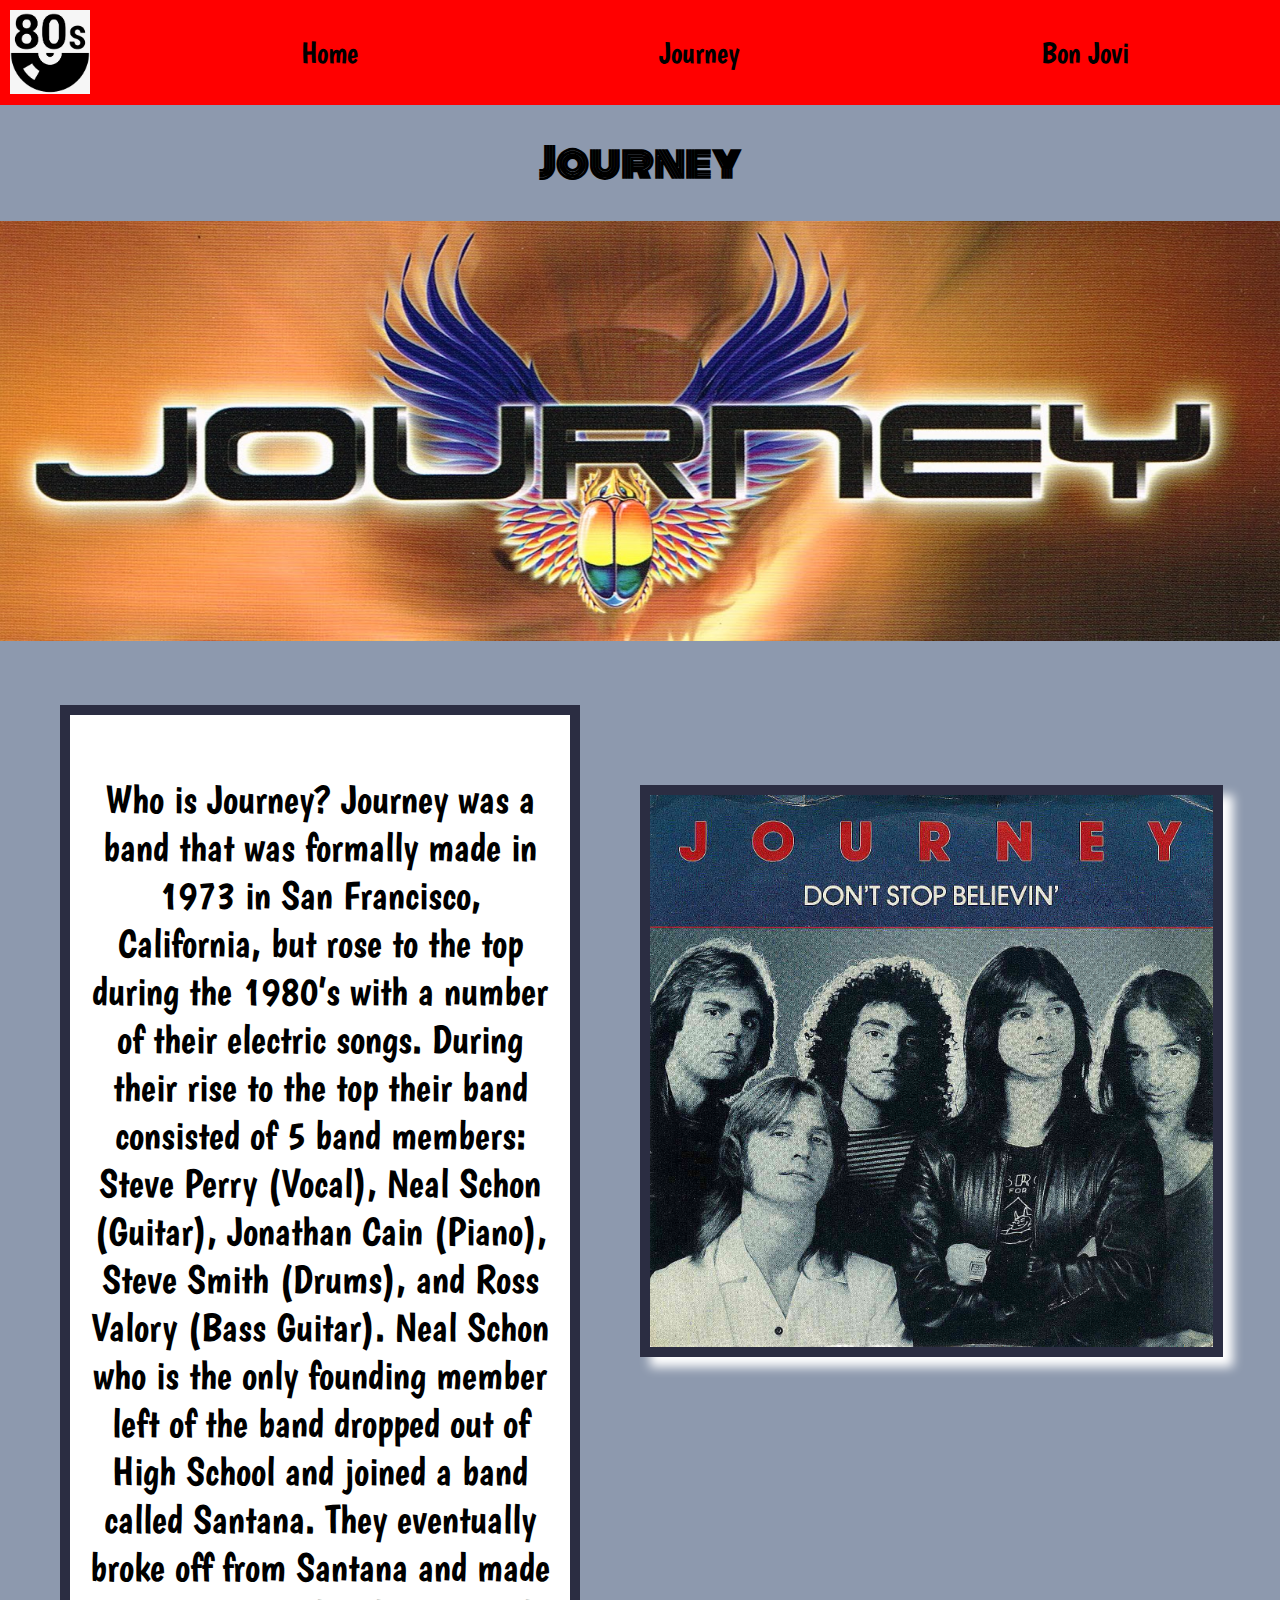
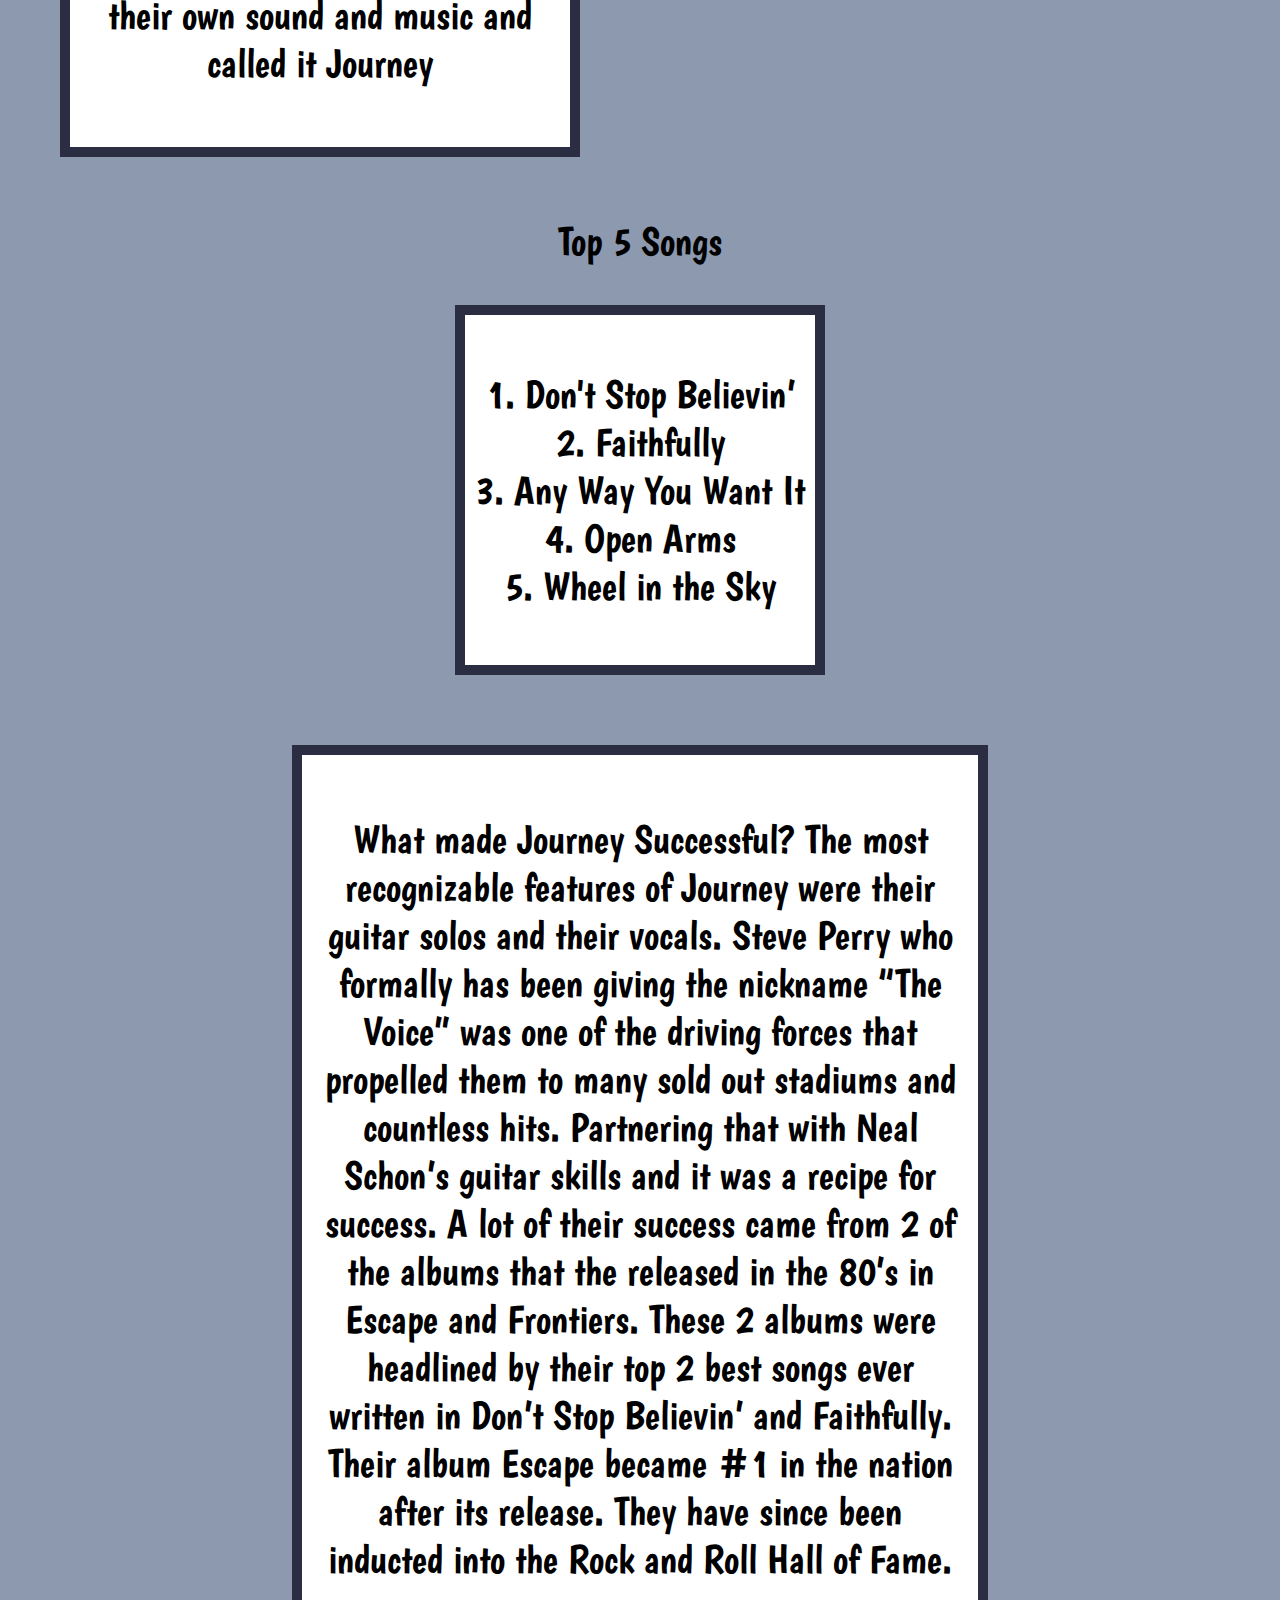
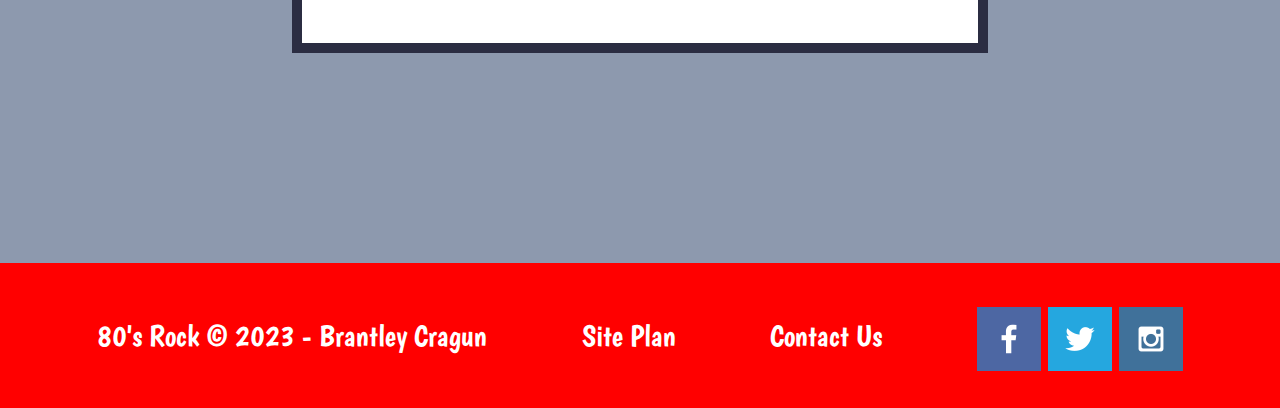
<file: personal_site_80's_rock/journey.html>
<!DOCTYPE html>
<html lang="en">
<head>
    <link rel="stylesheet" href="styles/styles.css">
    <meta charset="UTF-8">
    <meta http-equiv="X-UA-Compatible" content="IE=edge">
    <meta name="viewport" content="width=device-width, initial-scale=1.0">
    <title>Journey</title>
</head>
<body>
    <div id="content">
        <header>
            <a id="logo_link" href="index.html">
                <img class="logo" src="images/logo.png" alt="80's Rock logo">
            </a>
            <nav>
                <a href="index.html">Home</a>
                <a href="journey.html">Journey</a>
                <a href="bon_jovi.html">Bon Jovi</a>
            </nav>
        </header>
        <div>
                <h1 class="home-title">Journey</h1>
            <div id="main">
                <img id="main-img" src="images/Journey_Band_Logo.jpeg" alt="Journey Logo">
            </div>
        </div>
        <main class="second_main_body">
            <div class="second_paragraph_1">
                <p>
        Who is Journey?
        Journey was a band that was formally made in 1973 in San Francisco, California, but rose to the top 
        during the 1980’s with a number of their electric songs. During their rise to the top their band consisted
        of 5 band members: Steve Perry (Vocal), Neal Schon (Guitar), Jonathan Cain (Piano), Steve Smith (Drums), 
        and Ross Valory (Bass Guitar). Neal Schon who is the only founding member left of the band dropped out of 
        High School and joined a band called Santana. They eventually broke off from Santana and made their own 
        sound and music and called it Journey
                </p>
            </div>
            <div>
                <img class="journey_band" src="images/journey_1.jpg" alt="Journey Band">
            </div>
            <div class="second_paragraph_2">
                <p>
                    Top 5 Songs<br>
                </p>
                <div class="links">
                <p>
                    <a href="https://www.youtube.com/watch?v=1k8craCGpgs">1. Don't Stop Believin’</a><br>
                    <a href="https://www.youtube.com/watch?v=YalgKfrOdsI">2. Faithfully</a><br>
                    <a href="https://www.youtube.com/watch?v=kLDVTfQGDe4">3. Any Way You Want It</a><br>
                    <a href="https://www.youtube.com/watch?v=3ByIYof4mqo">4. Open Arms</a><br>
                    <a href="https://www.youtube.com/watch?v=Gmf4OVHhc9g">5. Wheel in the Sky</a><br>
                </p>
                </div>
            </div>
            <div class="second_paragraph_3">
                <p>
                    What made Journey Successful?
                    The most recognizable features of Journey were their guitar solos and their vocals. Steve Perry who formally 
                    has been giving the nickname “The Voice” was one of the driving forces that propelled them to many sold out 
                    stadiums and countless hits. Partnering that with Neal Schon’s guitar skills and it was a recipe for success. 
                    A lot of their success came from 2 of the albums that the released in the 80’s in Escape and Frontiers. These 
                    2 albums were headlined by their top 2 best songs ever written in Don’t Stop Believin’ and Faithfully. Their 
                    album Escape became #1 in the nation after its release. They have since been inducted into the Rock and Roll Hall of Fame.
                </p>
            </div>
        </main>
        <footer>
            <p>80's Rock &copy; 2023 - Brantley Cragun</p>
            <p><a href="site-plan.html">Site Plan</a></p>
            <p><a href="contact_us.html">Contact Us</a></p>
            <div class="social">
                <a href="https://facebook.com" target="_blank">
                    <img src="images/facebook.png" alt="fb icon">
                </a>
                <a href="https://twitter.com" target="_blank">
                    <img src="images/twitter.png" alt="twitter icon">
                </a>
                <a href="https://instagram.com" target="_blank">
                    <img src="images/instagram.png" alt="instagram icon">
                </a>
            </div>
        </footer>
    </div>
</body>
</html>
</file>
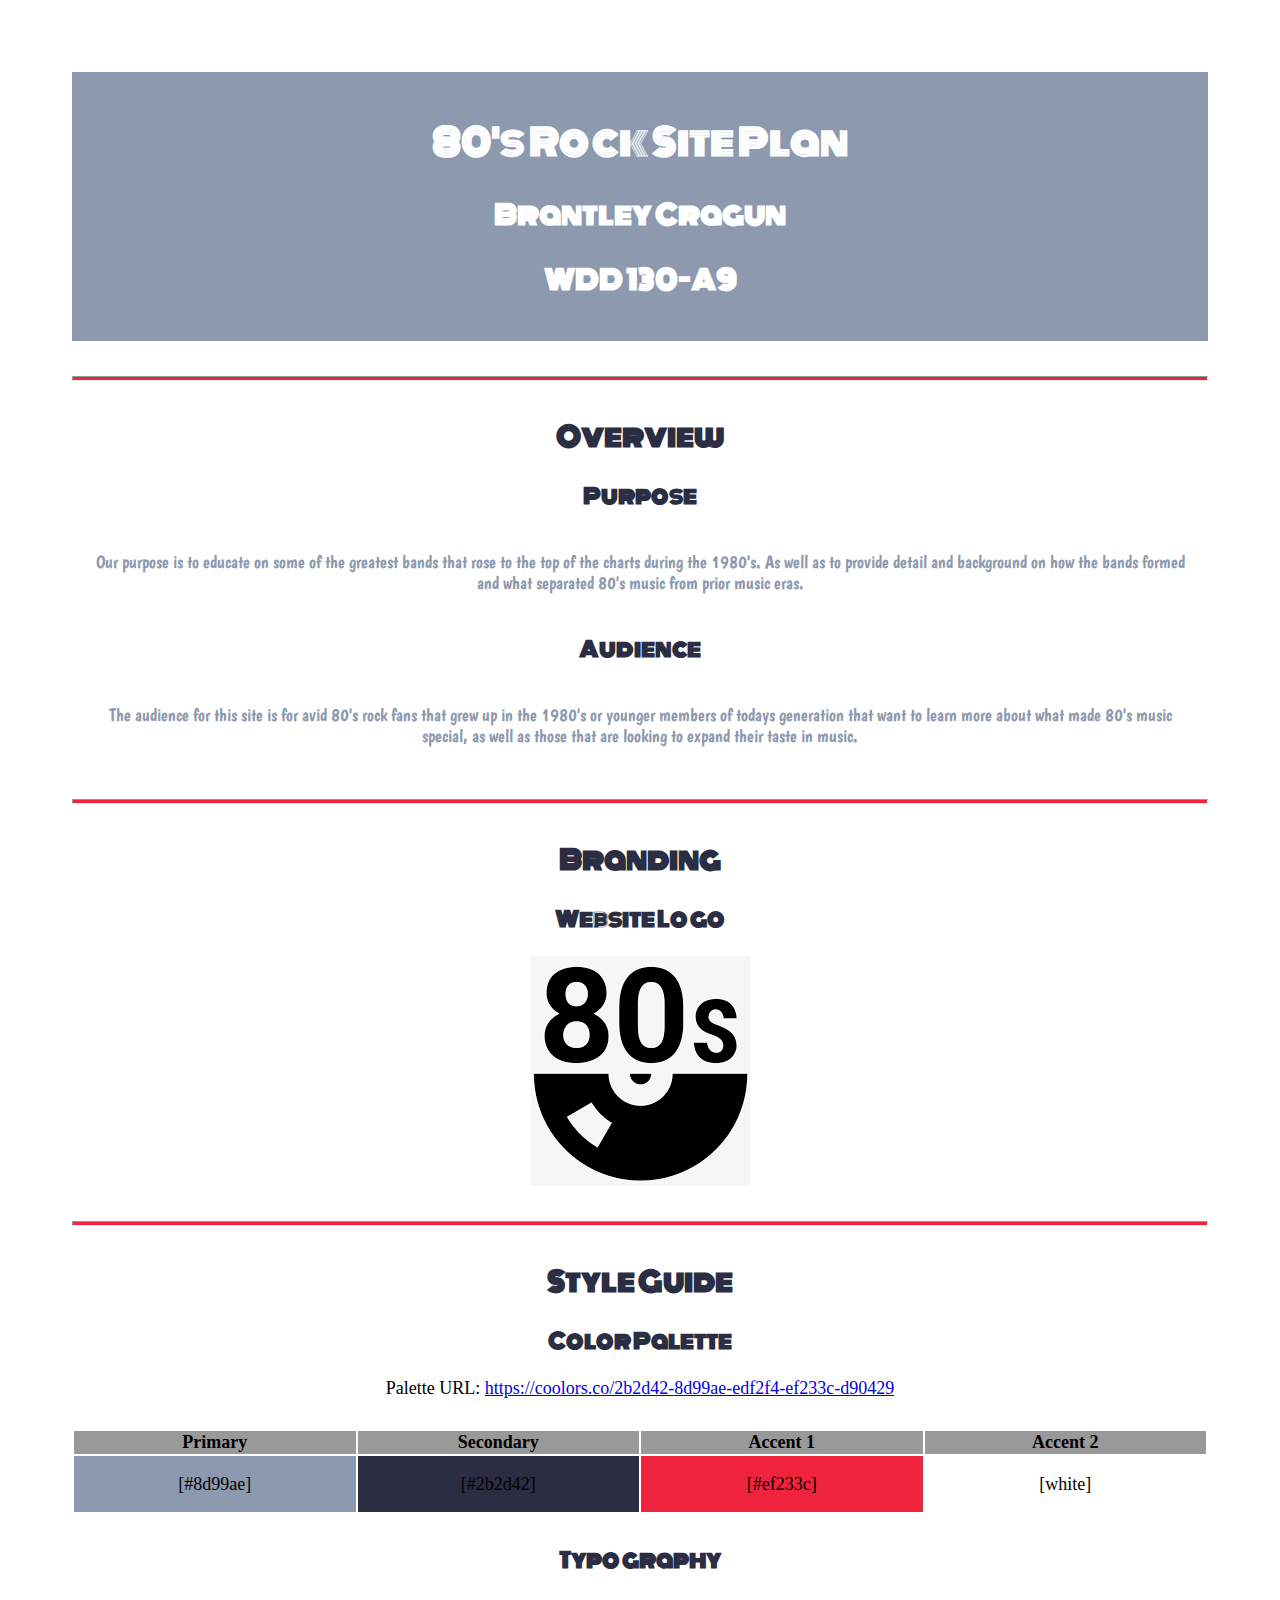
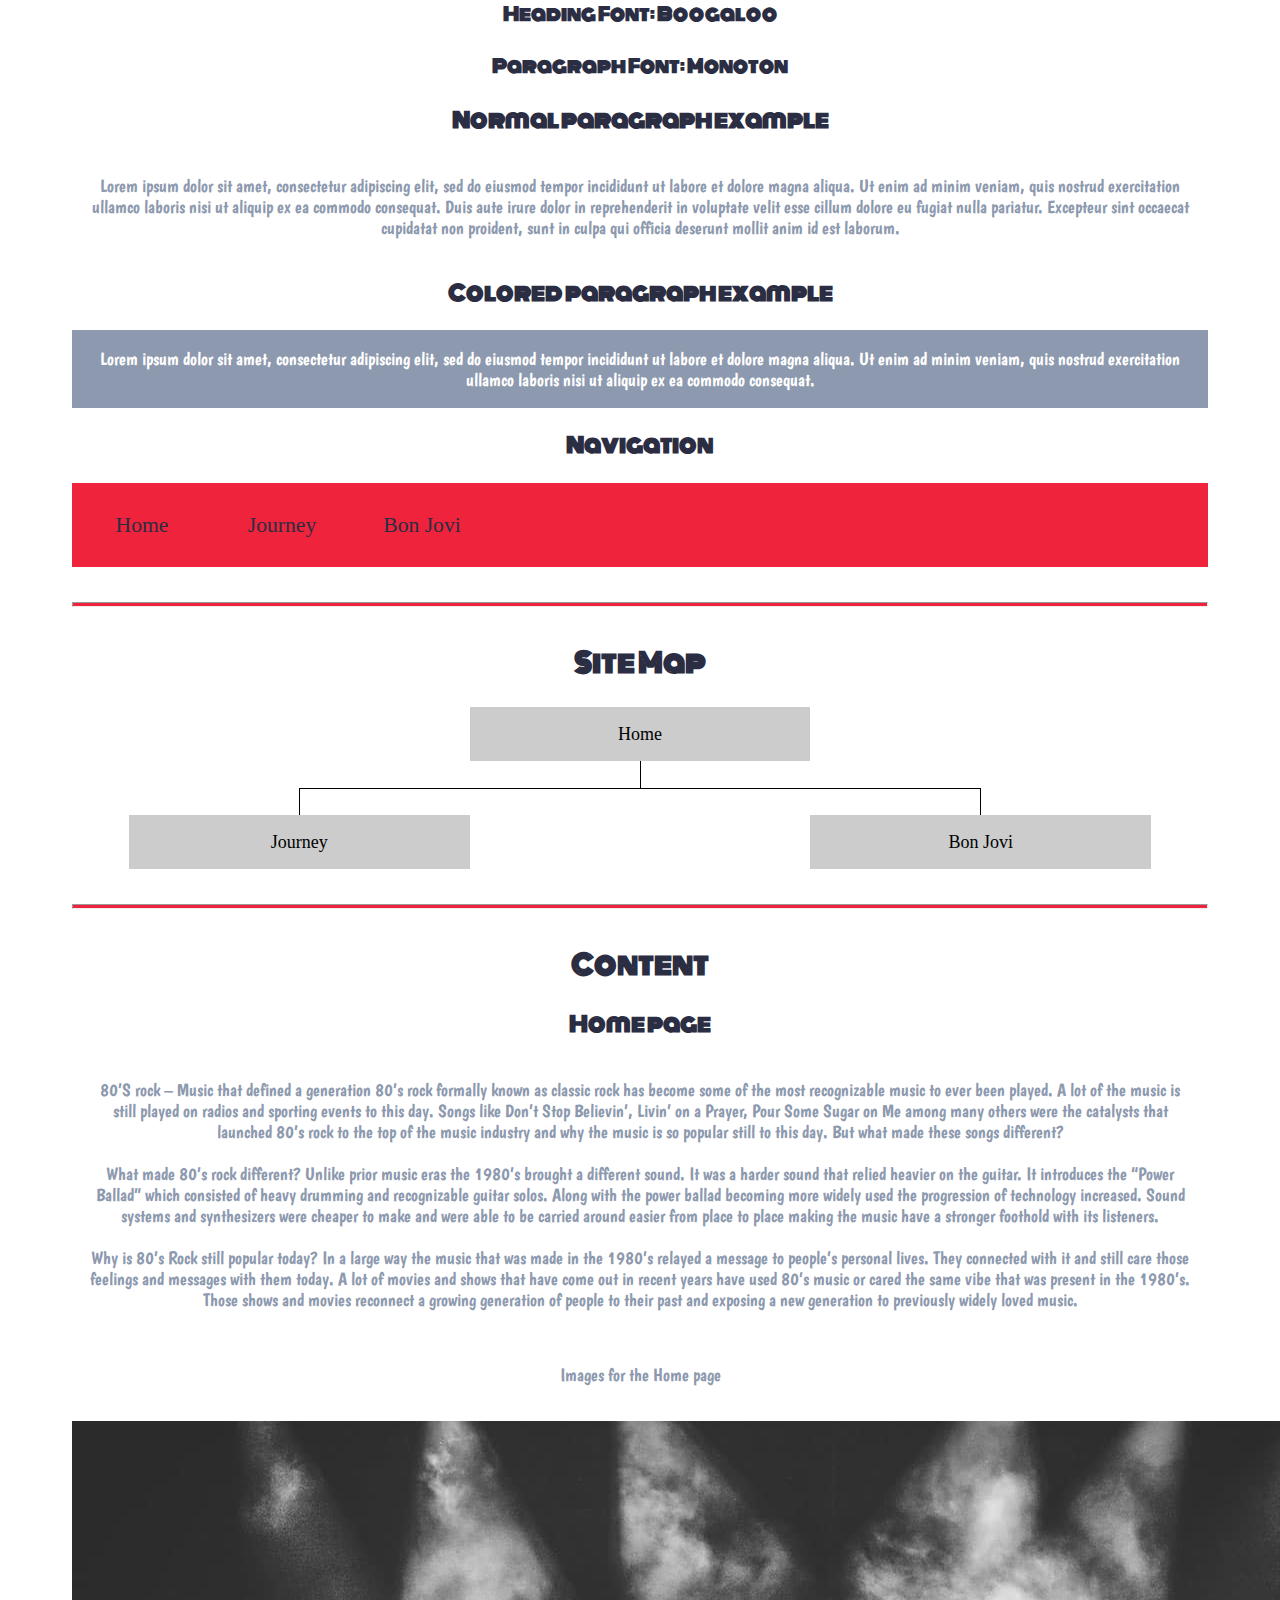
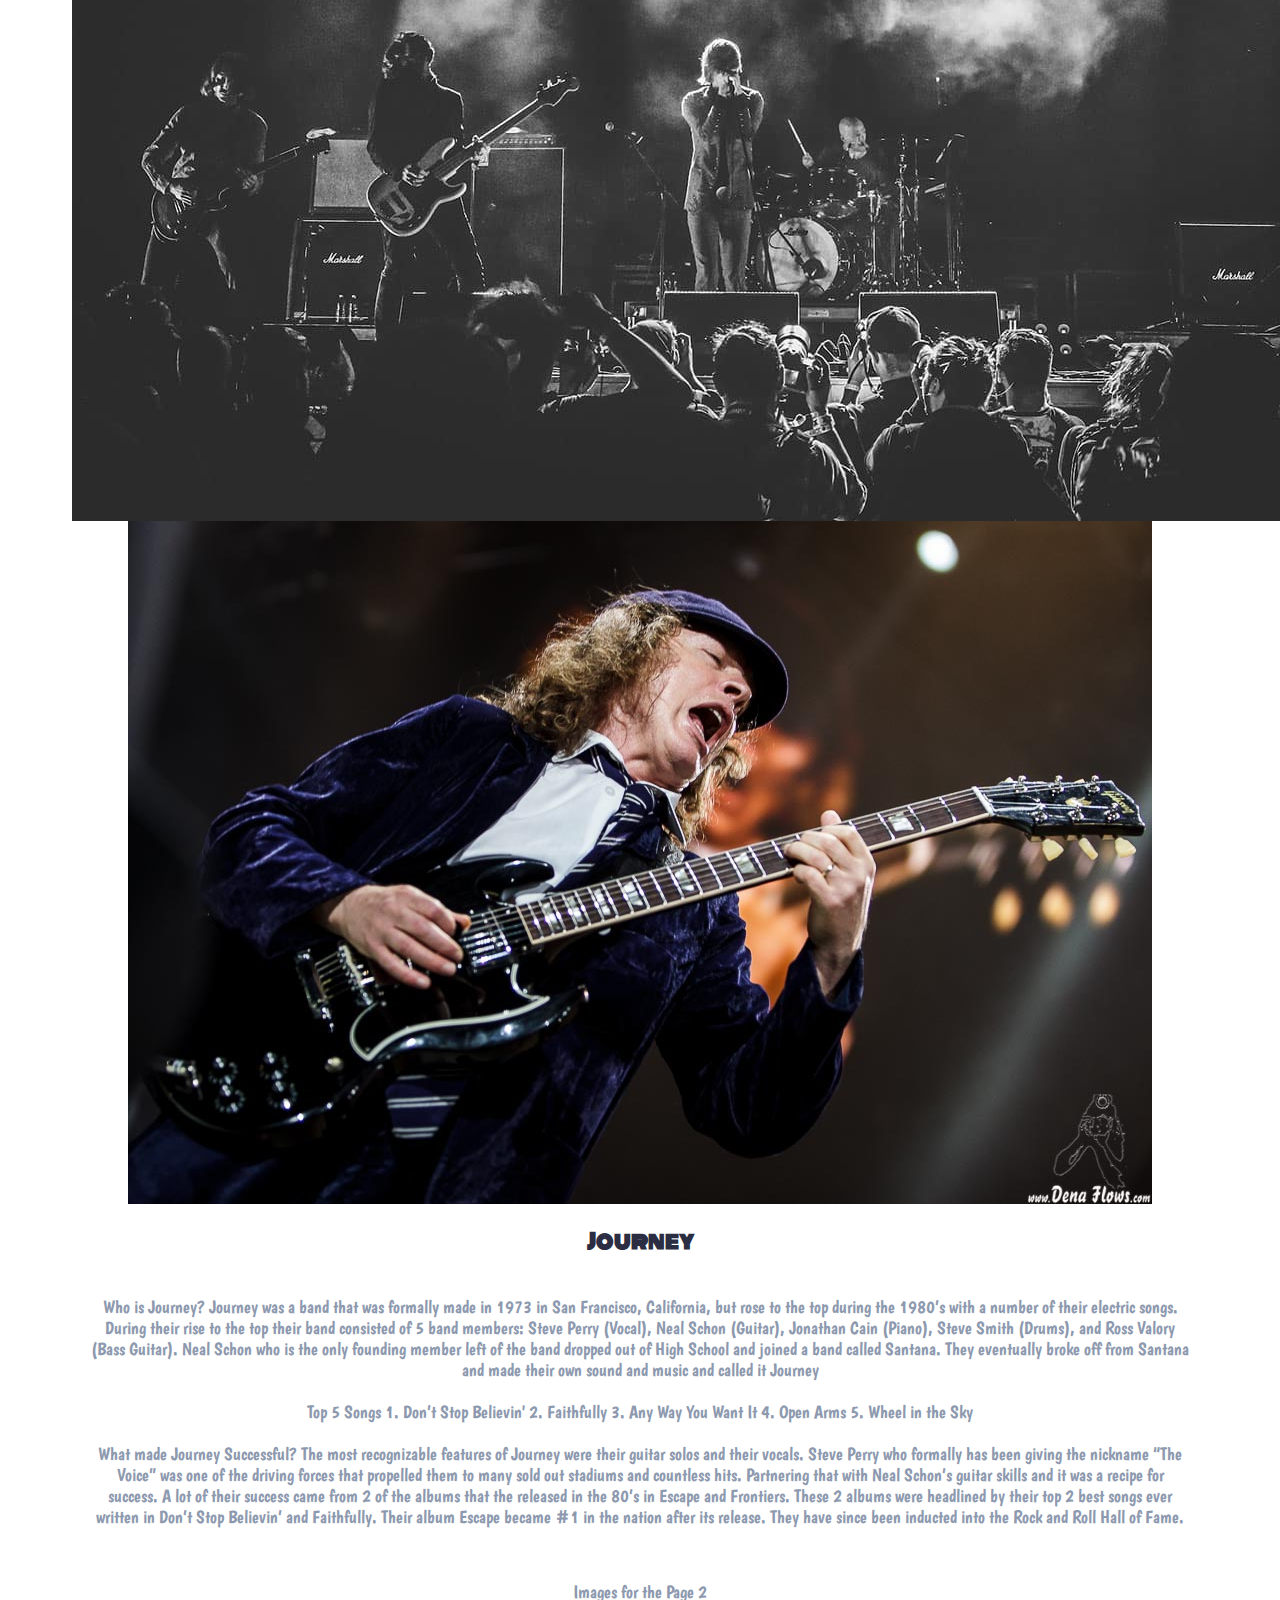
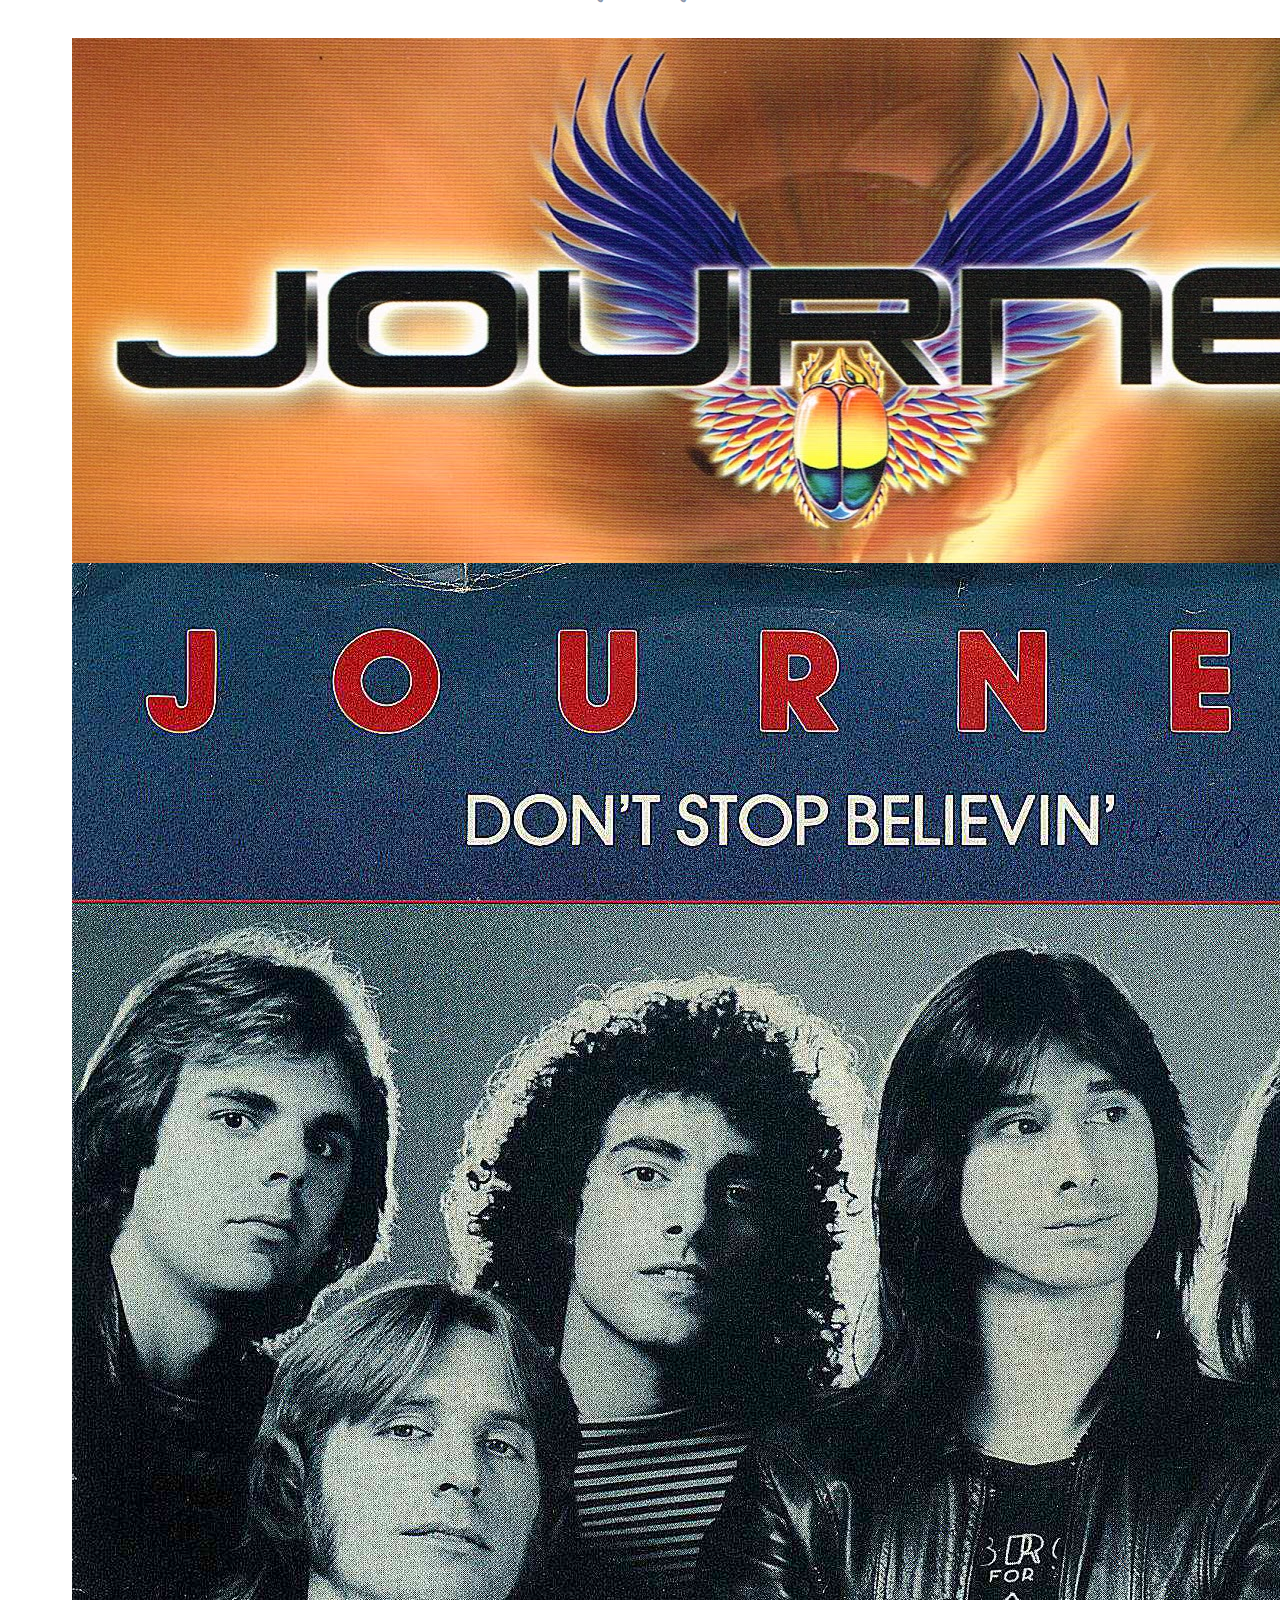
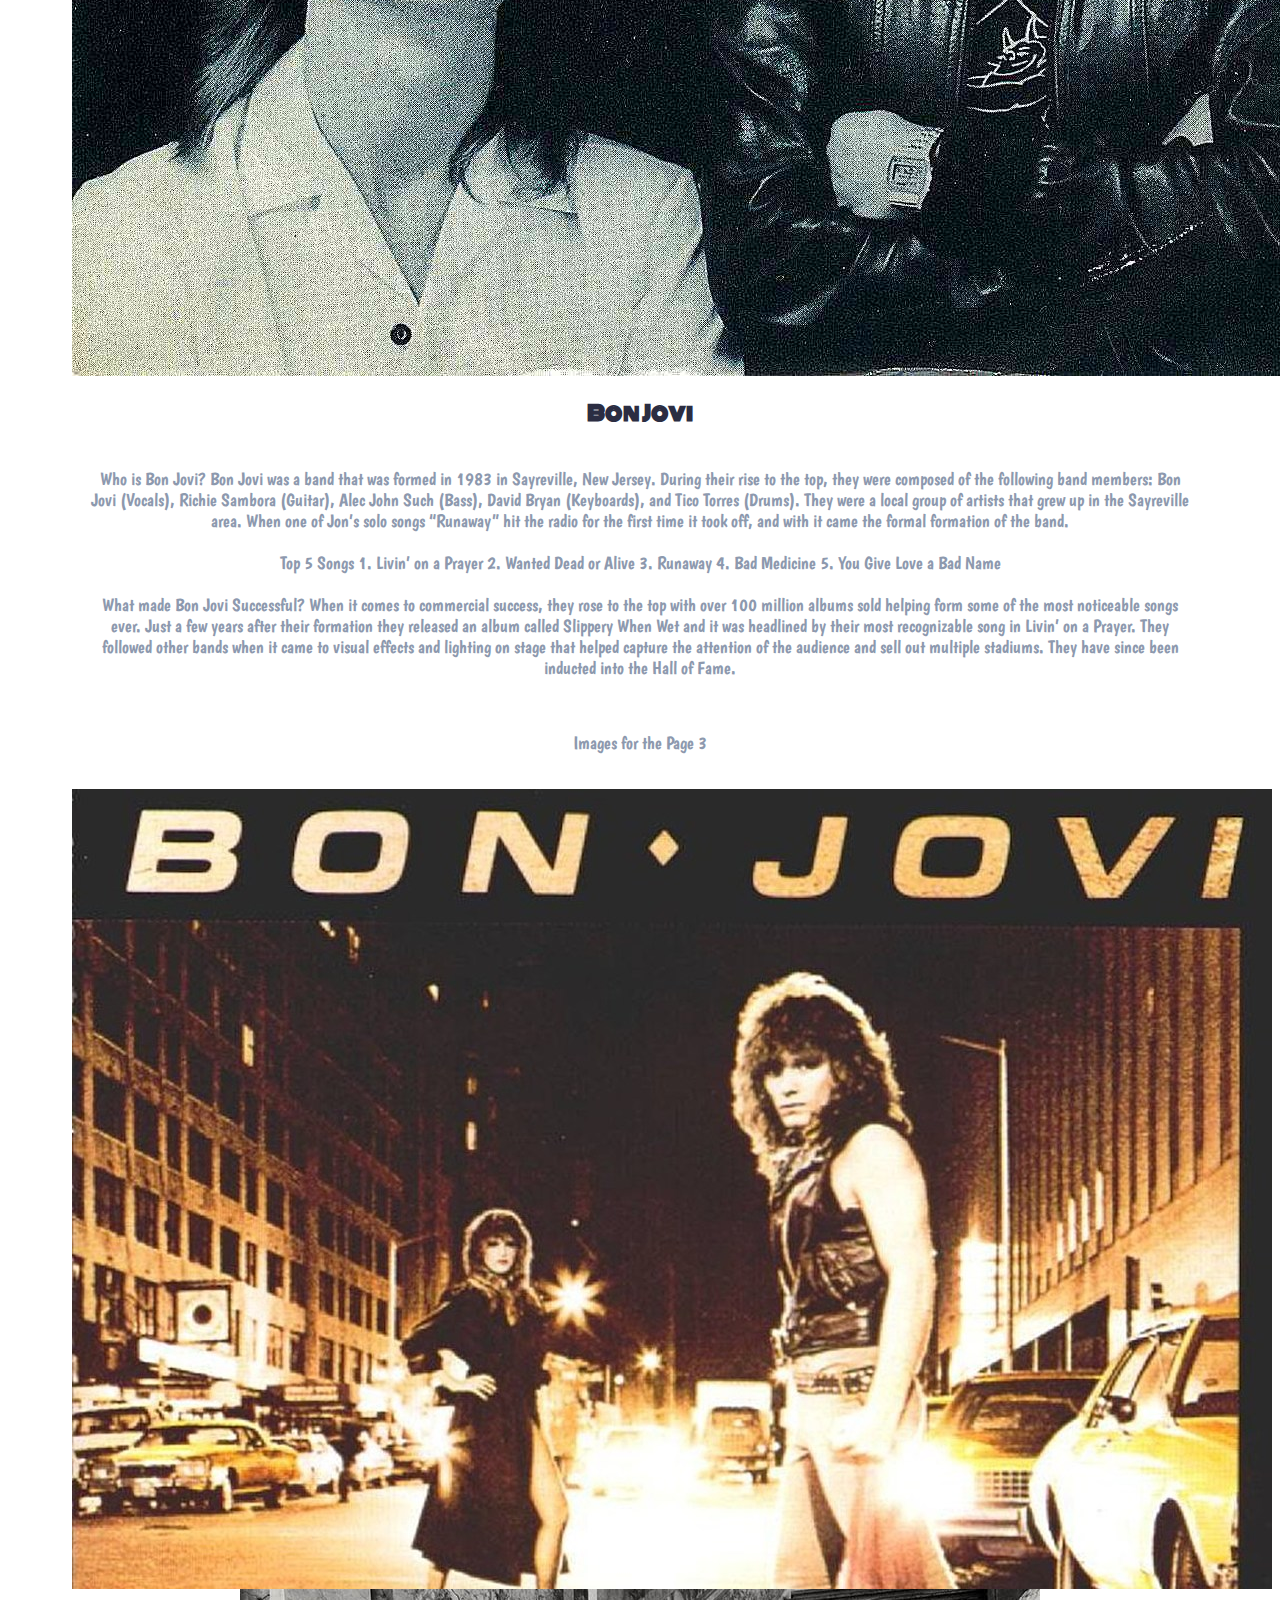
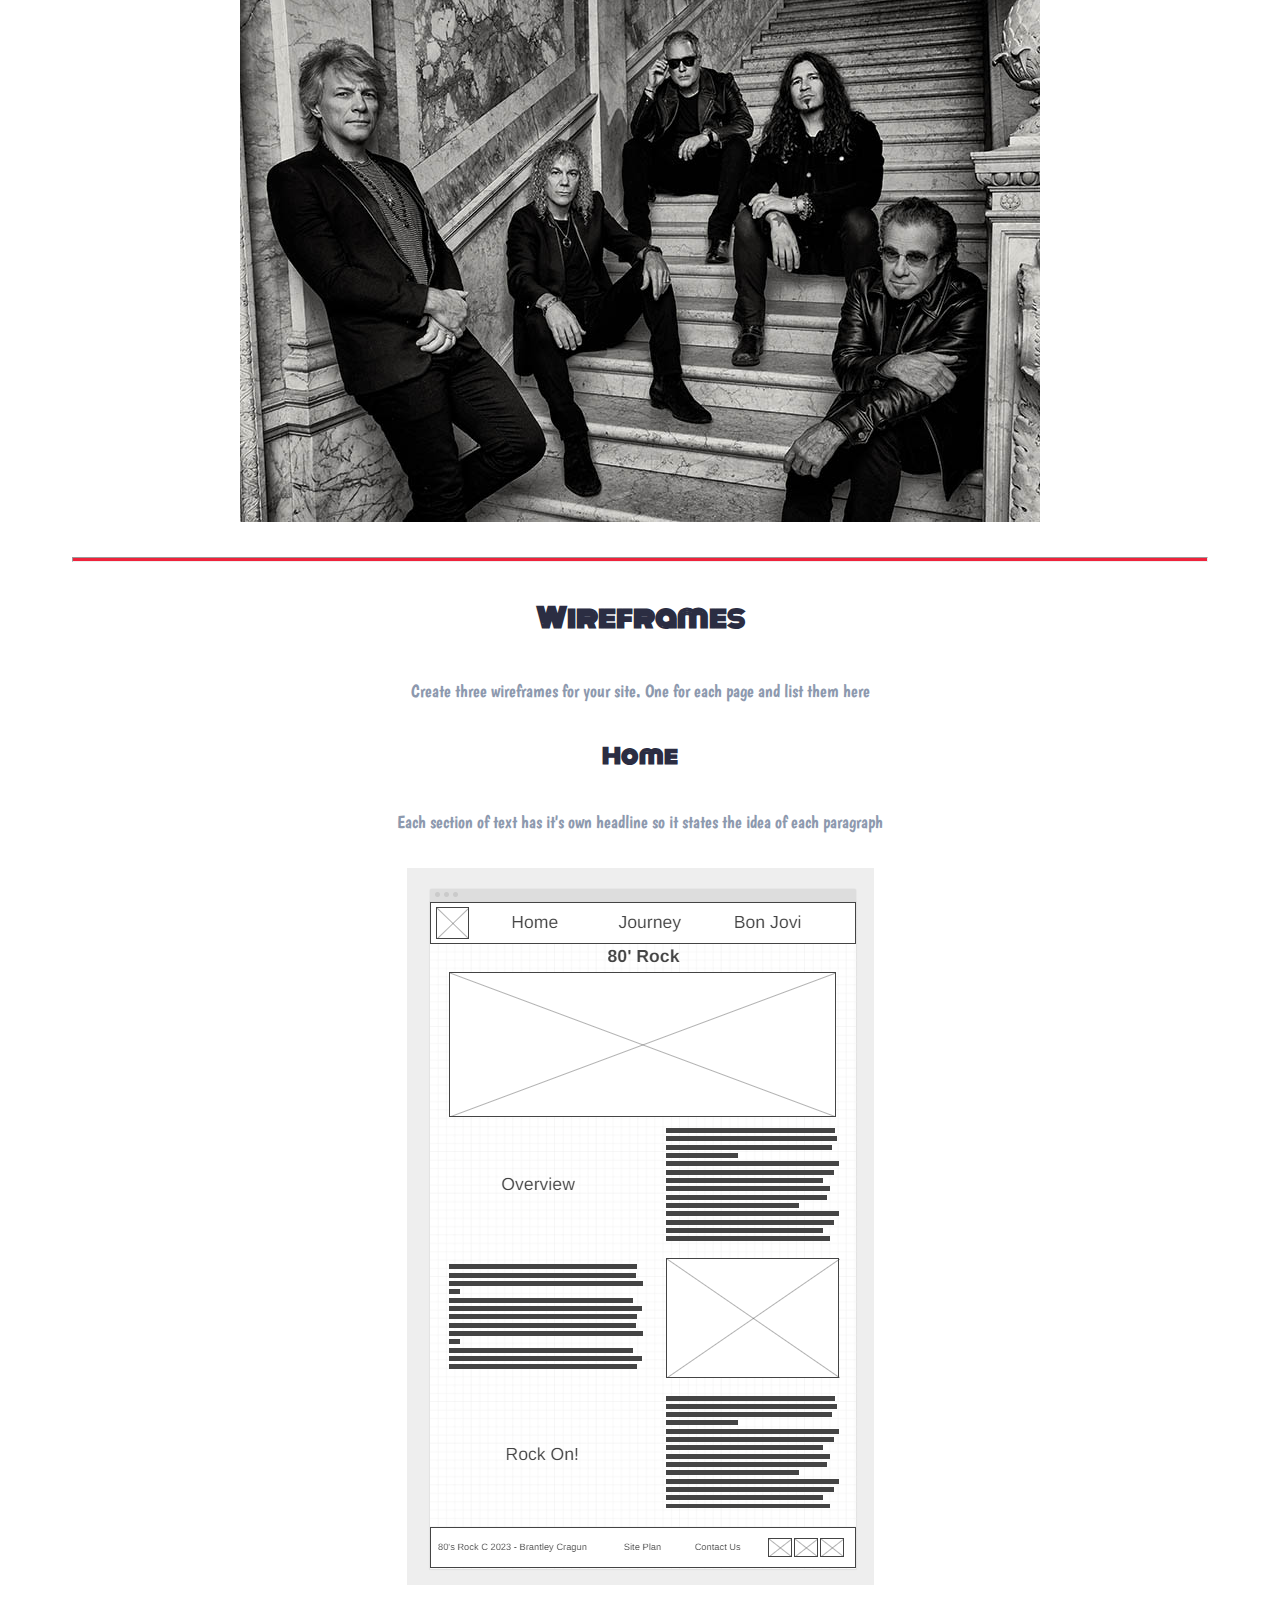
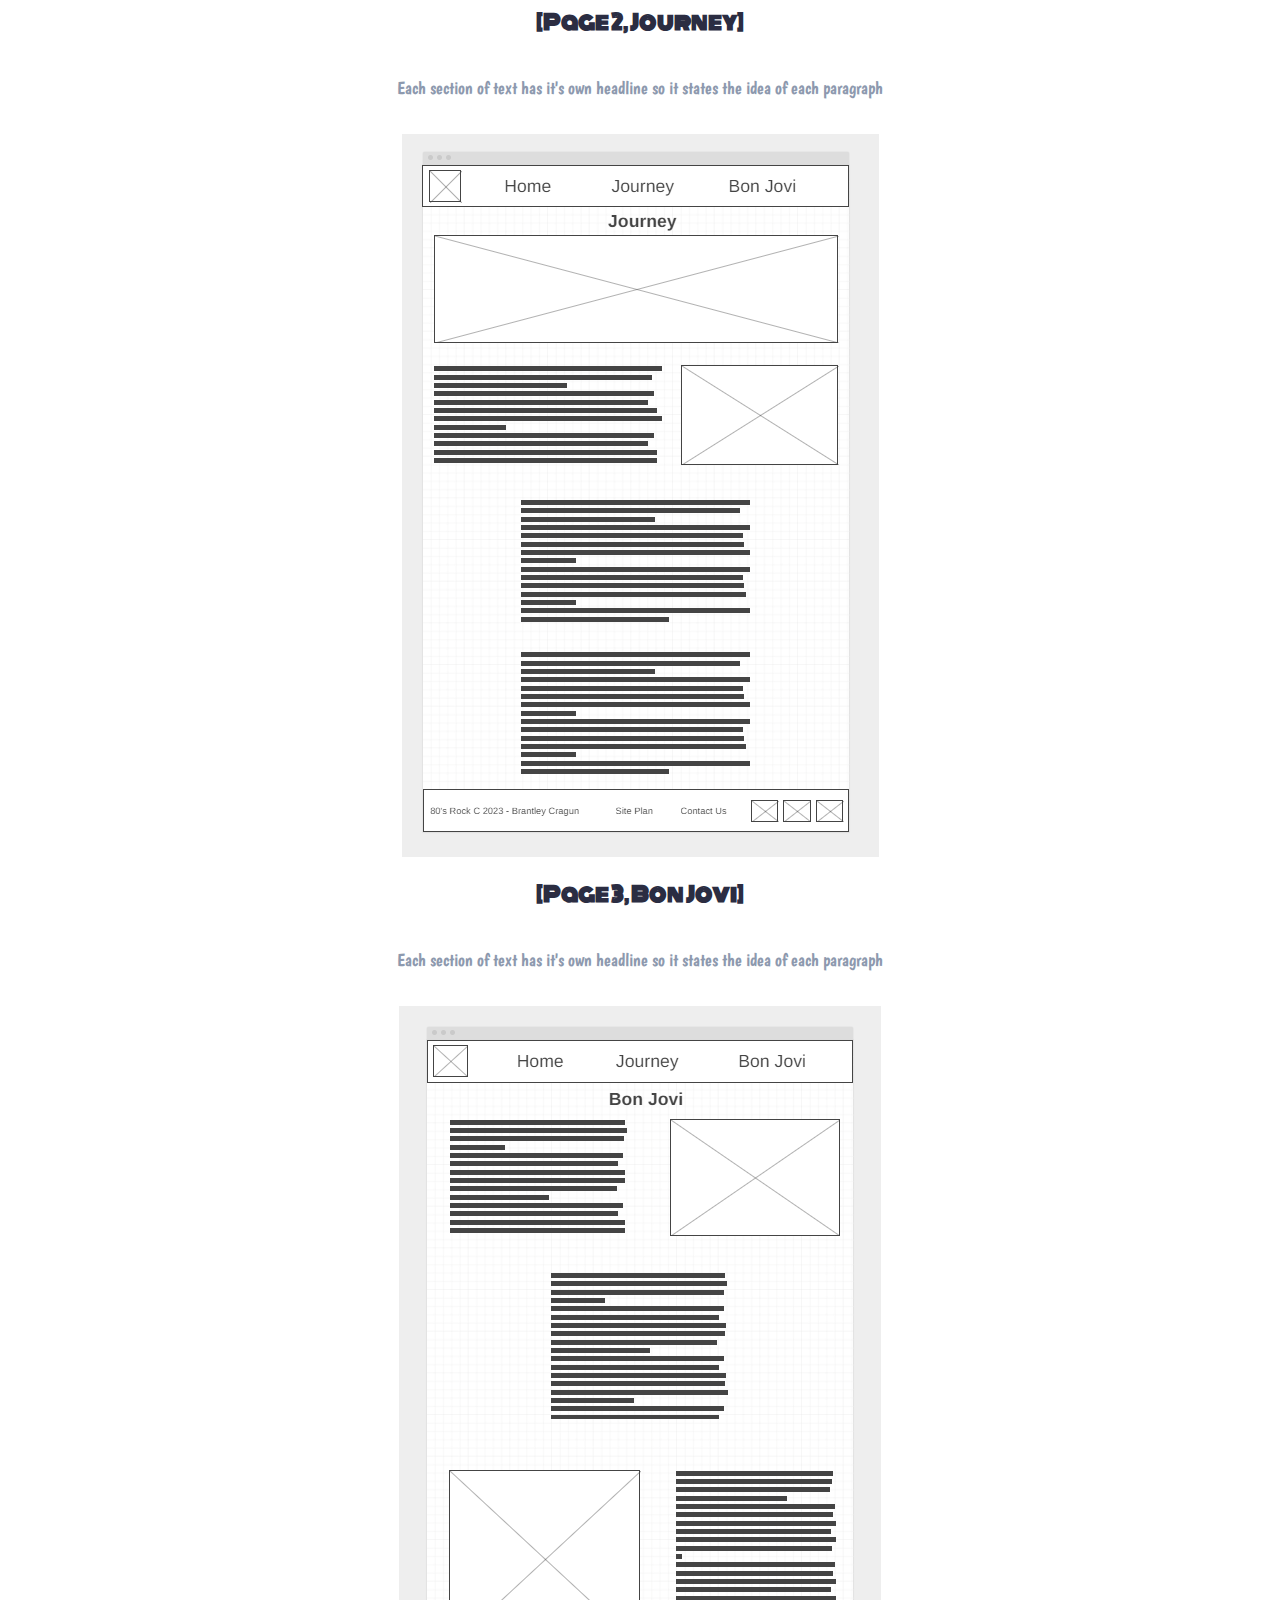
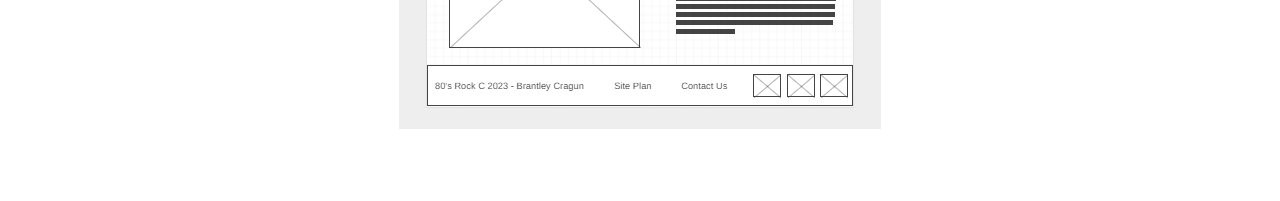
<file: personal_site_80's_rock/site-plan.html>
<!DOCTYPE html>
<html lang="en-us">
    
  <head>
    <meta charset="utf-8">
    <title>Site Plan</title>
    <link type="text/css" rel="stylesheet" href="styles/site-plan.css">
  </head>

  <body>
    <header>
      <h1>80's Rock Site Plan</h1>
      <h2>Brantley Cragun</h2>
      <h2>WDD 130-A9</h2>
      <!-- In the header above, add the name or your site, your name and class number. For example if you are in section 3 you would put WDD 130.03 -->
    </header>
    <main>

      <!-- ------------------------Steps 2-3------------------------------ -->
      <hr>
      <h2>Overview</h2>
      <h3>Purpose</h3>
      <p>Our purpose is to educate on some of the greatest bands that rose to the top of the charts during the 1980's. As well as to provide detail and background on how the bands formed and what separated 80's music from prior music eras.</p>  <!-- change this -->


      <h3>Audience</h3>
      <p>The audience for this site is for avid 80's rock fans that grew up in the 1980's or younger members of todays generation that want to learn more about what made 80's music special, as well as those that are looking to expand their taste in music.</p>  <!-- change this -->

      <hr>
      <h2>Branding</h2>
      <h3>Website Logo</h3>
      <!-- Replace this with some sort of logo for your site.  A logo can be as simple as the name of your site in a nice font :) -->
      <img src="images/logo.png" alt="Logo image">
      <hr>
      <h2>
        Style Guide
      </h2>

      <!-- ------------------------Steps 4-8------------------------------ -->

      <h3>
        Color Palette
      </h3>
      <!--  The colors you choose for a website are one of the most important decisions you will make. Follow the instructions on the activity in iLearn then return and replace the color codes below with the hex color codes (the 6 digit numbers that show at the bottom of each color) for the colors you have chosen below.  You should have at least 2 colors but do not have to fill in all 4 if you do not need them.  -->

      <!-- Copy and paste the URL to your finished palette below Make sure to paste it into both spots -->
      Palette URL: <a href="https://coolors.co/2b2d42-8d99ae-edf2f4-ef233c-d90429" target="_blank">https://coolors.co/2b2d42-8d99ae-edf2f4-ef233c-d90429</a>


      <table class="colors">
        <tr><th>Primary</th><th>Secondary</th><th>Accent 1</th><th>Accent 2</th></tr>
        <!-- Replace the numbers in the boxes below with your hex color codes. Then switch to the site-plan.css file and change your colors there as well. -->
        <tr><td class="primary">[#8d99ae]</td><td class="secondary">[#2b2d42]</td><td class="accent1">[#ef233c]</td><td class="accent2">[white]</td></tr>
      </table>

      <!-- ------------------------Step 9------------------------------ -->

      <h3>
        Typography
      </h3>
      <!-- Choose a font for your paragraphs (body copy) and headlines. What font(s) have you chosen? Why did you choose what you did?  Make sure to review the list of web safe fonts at W3Schools.org as a starting point.  Think also about which of your colors above you might use for background and font colors. -->

      <h4>
        Heading Font: Boogaloo  <!-- change this -->
      </h4>
      <h4>
        Paragraph Font: Monoton  <!-- change this -->
      </h4>
      <h3>
        Normal paragraph example
      </h3>
      <p>
        Lorem ipsum dolor sit amet, consectetur adipiscing elit, sed do eiusmod tempor incididunt ut labore et dolore magna aliqua. Ut enim ad minim veniam, quis nostrud exercitation ullamco laboris nisi ut aliquip ex ea commodo consequat. Duis aute irure dolor in reprehenderit in voluptate velit esse cillum dolore eu fugiat nulla pariatur. Excepteur sint occaecat cupidatat non proident, sunt in culpa qui officia deserunt mollit anim id est laborum.
      </p>
      <h3>
        Colored paragraph example
      </h3>
      <p class="colored">
        Lorem ipsum dolor sit amet, consectetur adipiscing elit, sed do eiusmod tempor incididunt ut labore et dolore magna aliqua. Ut enim ad minim veniam, quis nostrud exercitation ullamco laboris nisi ut aliquip ex ea commodo consequat. 
      </p>

      <!-- ------------------------Step 10------------------------------ -->

      <h3>
        Navigation
      </h3>
      <!-- Think about how you want your navigation bar to look. In the site-plan.css file change the colors to your colors to get the look you desire. --> 
      <nav>
        <a href="#">Home</a>
        <a href="#">Journey</a>
        <a href="#">Bon Jovi</a>
      </nav>
      <hr>
      <h2>
        Site Map
      </h2>
      <div class="sitemap">
        <div class="sm-home">
          Home
        </div>
        <div class="sm-page2">
          Journey <!-- change this -->
        </div>
        <div class="sm-page3">
          Bon Jovi  <!-- change this -->
        </div>

        <div class="top">
          &nbsp;
        </div>
        <div class="left">
          &nbsp;
        </div>
        <div class="right">
          &nbsp;
        </div>

      </div>

      <!-- --------Content Section -------------- -->
      <hr>
      <h2>
        Content
      </h2>
      <h3>Home page</h3>
      <p>
        80’S rock – Music that defined a generation
        80’s rock formally known as classic rock has become some of the most recognizable music to ever been played. 
        A lot of the music is still played on radios and sporting events to this day. Songs like Don’t Stop Believin’, 
        Livin’ on a Prayer, Pour Some Sugar on Me among many others were the catalysts that launched 80’s rock to the 
        top of the music industry and why the music is so popular still to this day. But what made these songs different?
        <br>
        <br>
        What made 80’s rock different?
        Unlike prior music eras the 1980’s brought a different sound. It was a harder sound that relied 
        heavier on the guitar. It introduces the “Power Ballad” which consisted of heavy drumming and 
        recognizable guitar solos. Along with the power ballad becoming more widely used the progression 
        of technology increased. Sound systems and synthesizers were cheaper to make and were able to be 
        carried around easier from place to place making the music have a stronger foothold with its listeners.
        <br>
        <br>
        Why is 80’s Rock still popular today?
        In a large way the music that was made in the 1980’s relayed a message to people’s personal lives. 
        They connected with it and still care those feelings and messages with them today. A lot of movies 
        and shows that have come out in recent years have used 80’s music or cared the same vibe that was 
        present in the 1980’s. Those shows and movies reconnect a growing generation of people to their past 
        and exposing a new generation to previously widely loved music.



      </p>
      <p>Images for the Home page</p>
        <img src="images/Rock_Concert.jpg" alt="image for homepage">
        <img src="images/Power_Ballad.jpg" alt="image for homepage">

      </ul>
      <h3>Journey</h3>
      <p>
        Who is Journey?
        Journey was a band that was formally made in 1973 in San Francisco, California, but rose to the top 
        during the 1980’s with a number of their electric songs. During their rise to the top their band consisted
        of 5 band members: Steve Perry (Vocal), Neal Schon (Guitar), Jonathan Cain (Piano), Steve Smith (Drums), 
        and Ross Valory (Bass Guitar). Neal Schon who is the only founding member left of the band dropped out of 
        High School and joined a band called Santana. They eventually broke off from Santana and made their own 
        sound and music and called it Journey
        <br>
        <br>
        Top 5 Songs
        1. Don’t Stop Believin'
        2. Faithfully
        3. Any Way You Want It
        4. Open Arms
        5. Wheel in the Sky
        <br>
        <br>
        What made Journey Successful?
        The most recognizable features of Journey were their guitar solos and their vocals. Steve Perry who formally 
        has been giving the nickname “The Voice” was one of the driving forces that propelled them to many sold out 
        stadiums and countless hits. Partnering that with Neal Schon’s guitar skills and it was a recipe for success. 
        A lot of their success came from 2 of the albums that the released in the 80’s in Escape and Frontiers. These 
        2 albums were headlined by their top 2 best songs ever written in Don’t Stop Believin’ and Faithfully. Their 
        album Escape became #1 in the nation after its release. They have since been inducted into the Rock and Roll Hall of Fame.


         
      </p>
      <p>Images for the Page 2</p>
        <img src="images/Journey_Band_Logo.jpeg" alt="image for page">
        <img src="images/journey_1.jpg" alt="image for page">

      </ul>
      <h3>Bon Jovi</h3>
      <p>
        Who is Bon Jovi?
        Bon Jovi was a band that was formed in 1983 in Sayreville, New Jersey. During their rise to the top, they were 
        composed of the following band members: Bon Jovi (Vocals), Richie Sambora (Guitar), Alec John Such (Bass), 
        David Bryan (Keyboards), and Tico Torres (Drums). They were a local group of artists that grew up in the Sayreville area. 
        When one of Jon’s solo songs “Runaway” hit the radio for the first time it took off, and with it came the formal formation of the band.
        <br>
        <br>
        Top 5 Songs
        1.	Livin’ on a Prayer
        2.	Wanted Dead or Alive
        3.	Runaway
        4.	Bad Medicine
        5.	You Give Love a Bad Name
        <br>
        <br>
        What made Bon Jovi Successful?
        When it comes to commercial success, they rose to the top with over 100 million albums sold helping form some of the most 
        noticeable songs ever. Just a few years after their formation they released an album called Slippery When Wet and it was headlined 
        by their most recognizable song in Livin’ on a Prayer. They followed other bands when it came to visual effects and lighting on 
        stage that helped capture the attention of the audience and sell out multiple stadiums. They have since been inducted into the Hall of Fame.

      </p>
      <p>Images for the Page 3</p>
        <img src="images/Bon_Jovi_Logo.jpg" alt="image for page3">
        <img src="images/Bon_Jovi_Band.jpg" alt="image for page3">

      </ul>
      <hr>
      <h2>
        Wireframes
      </h2>
      <p>
        Create three wireframes for your site. One for each page and list them here</p>

      <h3>Home</h3>
      <p>         
        Each section of text has it's own headline so it states the idea of each paragraph
      </p>
      <img src="images/Wireframe_Homepage.png" alt="home page wireframe">

      <h3>[Page 2, Journey]</h3>
      <p>         
        Each section of text has it's own headline so it states the idea of each paragraph
      </p>
      <img src="images/Wireframe_Journey.png" alt="page 2 wireframe">

      <h3>[Page 3, Bon Jovi]</h3>
      <p>         
        Each section of text has it's own headline so it states the idea of each paragraph
      </p>
      <img src="images/Wireframe_BonJovi.png" alt="page 3 wireframe">
    </main>
  </body>

</html>
</file>
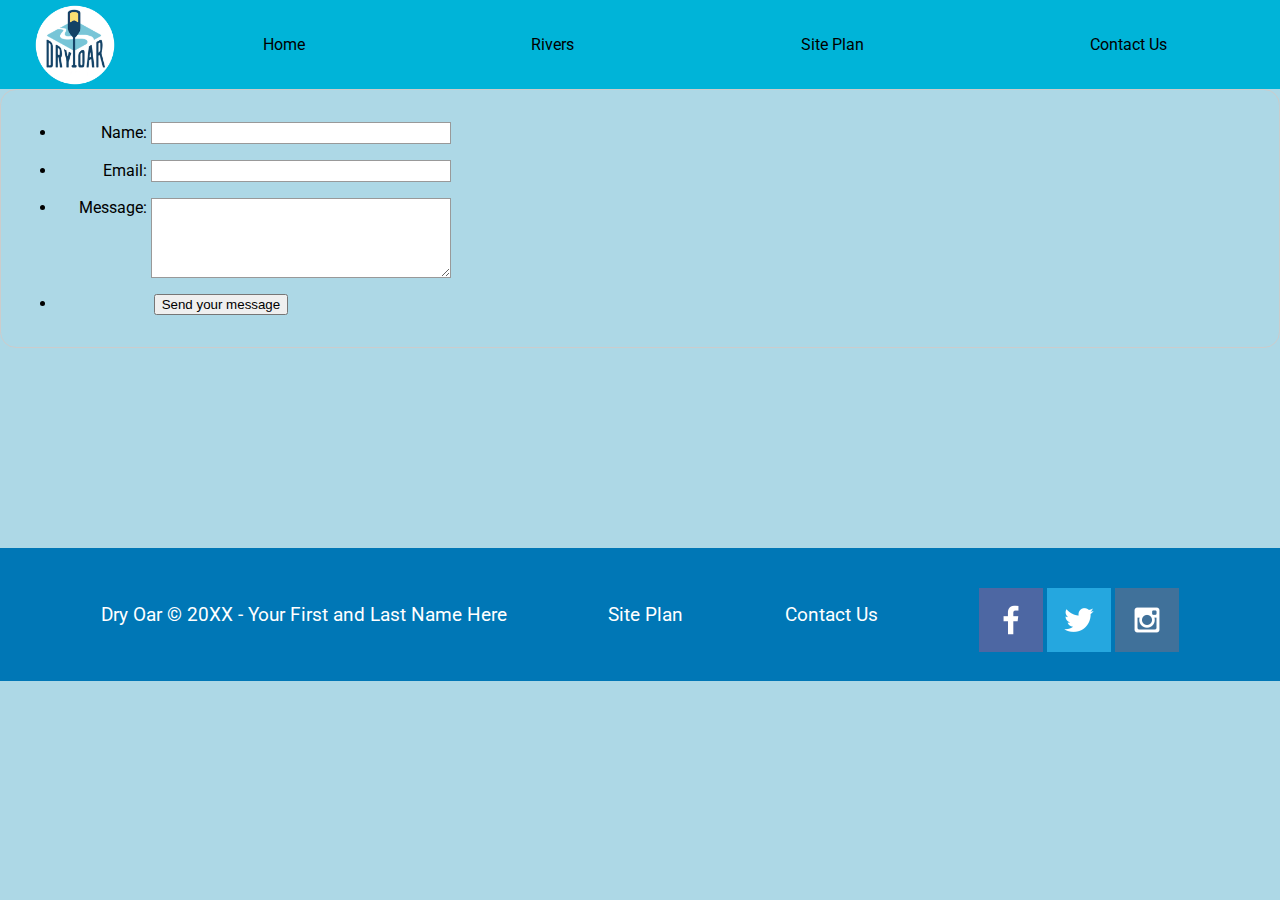
<file: wwr/contactus.html>
<!DOCTYPE html>
<html lang="en">
<head>
    <link rel="stylesheet" href="styles/style.css">
    <meta charset="UTF-8">
    <meta http-equiv="X-UA-Compatible" content="IE=edge">
    <meta name="viewport" content="width=device-width, initial-scale=1.0">
    <title>Contact Us</title>
    <style>
        form {
            margin: 0 auto;
            width: 400 px;
            padding: 1em;
            border: 1px solid #ccc;
            border-radius: 1em;
        }

        u1 {
            list-style: none;
            padding: 0;
            margin: 0;
        }

        form li + li {
            margin-top: 1em;
        }

        label {
            display: inline-block;
            width: 90px;
            text-align: right;
        }

        input,
        textarea {
            font: 1em sans-serif;
            width: 300px;
            box-sizing: border-box;
            border: 1px solid #999;
        }

        input:focus,
        textarea:focus {
            border-color: #000;
        }

        textarea {
            vertical-align: top;
            height: 5em;
        }

        .button {
            padding-left: 90px;
        }

        button {
            margin-left: 0.5em;
        }

        #feedback {
            background-color: antiquewhite;
            position: absolute;
            top: 0;
            left: 0;
            right: 0;
            padding: .5em;
            display: none;
        }

        .moveDown {
            margin-top: 3em;
        }
    </style>
</head>
<body>
    <div id="content">
        <header>
            <a id="logo_link" href="index.html">
                <img class="logo" src="images/logo.png" alt="Dry Oar Logo">
            </a>
            <nav>
                <a href="index.html">Home</a>
                <a href="rivers.html">Rivers</a>
                <a href="site-plan-rafting.html">Site Plan</a>
                <a href="contactus.html">Contact Us</a>
            </nav>
        </header>
        <main>
            <div id="feedback"></div>
            <form action="/my-handling-form-page" method="post">
                <ul>
                  <li>
                    <label for="name">Name:</label>
                    <input type="text" id="name" name="user_name" />
                  </li>
                  <li>
                    <label for="mail">Email:</label>
                    <input type="email" id="mail" name="user_email" />
                  </li>
                  <li>
                    <label for="msg">Message:</label>
                    <textarea id="msg" name="user_message"></textarea>
                  </li>
                  <li class="button">
                    <button type="submit">Send your message</button>
                  </li>
                </ul>
              </form>
        </main>
        <footer>
            <p>Dry Oar &copy; 20XX - Your First and Last Name Here</p>
            <p><a href="site-plan-rafting.html">Site Plan</a></p>
            <p><a href="contactus.html">Contact Us</a></p>
            <div class="social">
                <a href="https://facebook.com" target="_blank">
                    <img src="images/facebook.png" alt="fb icon">
                </a>
                <a href="https://twitter.com" target="_blank">
                    <img src="images/twitter.png" alt="twitter icon">
                </a>
                <a href="https://instagram.com" target="_blank">
                    <img src="images/instagram.png" alt="instagram icon">
                </a>
            </div>
        </footer>
    </div>
    <script>
        // get the feedback div element so we can do something with it.
        const feedbackElement = document.getElementById('feedback');
        // get the form so we can read what was entered in it.
        const formElement = document.forms[0];
        // add a 'listener' to wait for a submission of our form. When that happens run the code below.
        formElement.addEventListener('submit', function(e) {
            // stop the form from doing the default action.
            e.preventDefault();
            // set the contents of our feedback element to a message letting the user know the form was submitted successfully. Notice that we pull the name that was entered in the form to personalize the message!
            feedbackElement.innerHTML = 'Hello '+ formElement.user_name.value +'! Thank you for your message. We will get back with you as soon as possible!';
            // make the feedback element visible.
            feedbackElement.style.display = "block";
            // add a class to move everything down so our message doesn't cover it.
            document.body.classList.toggle('moveDown');
        });
    </script>
</body>
</html>
</file>
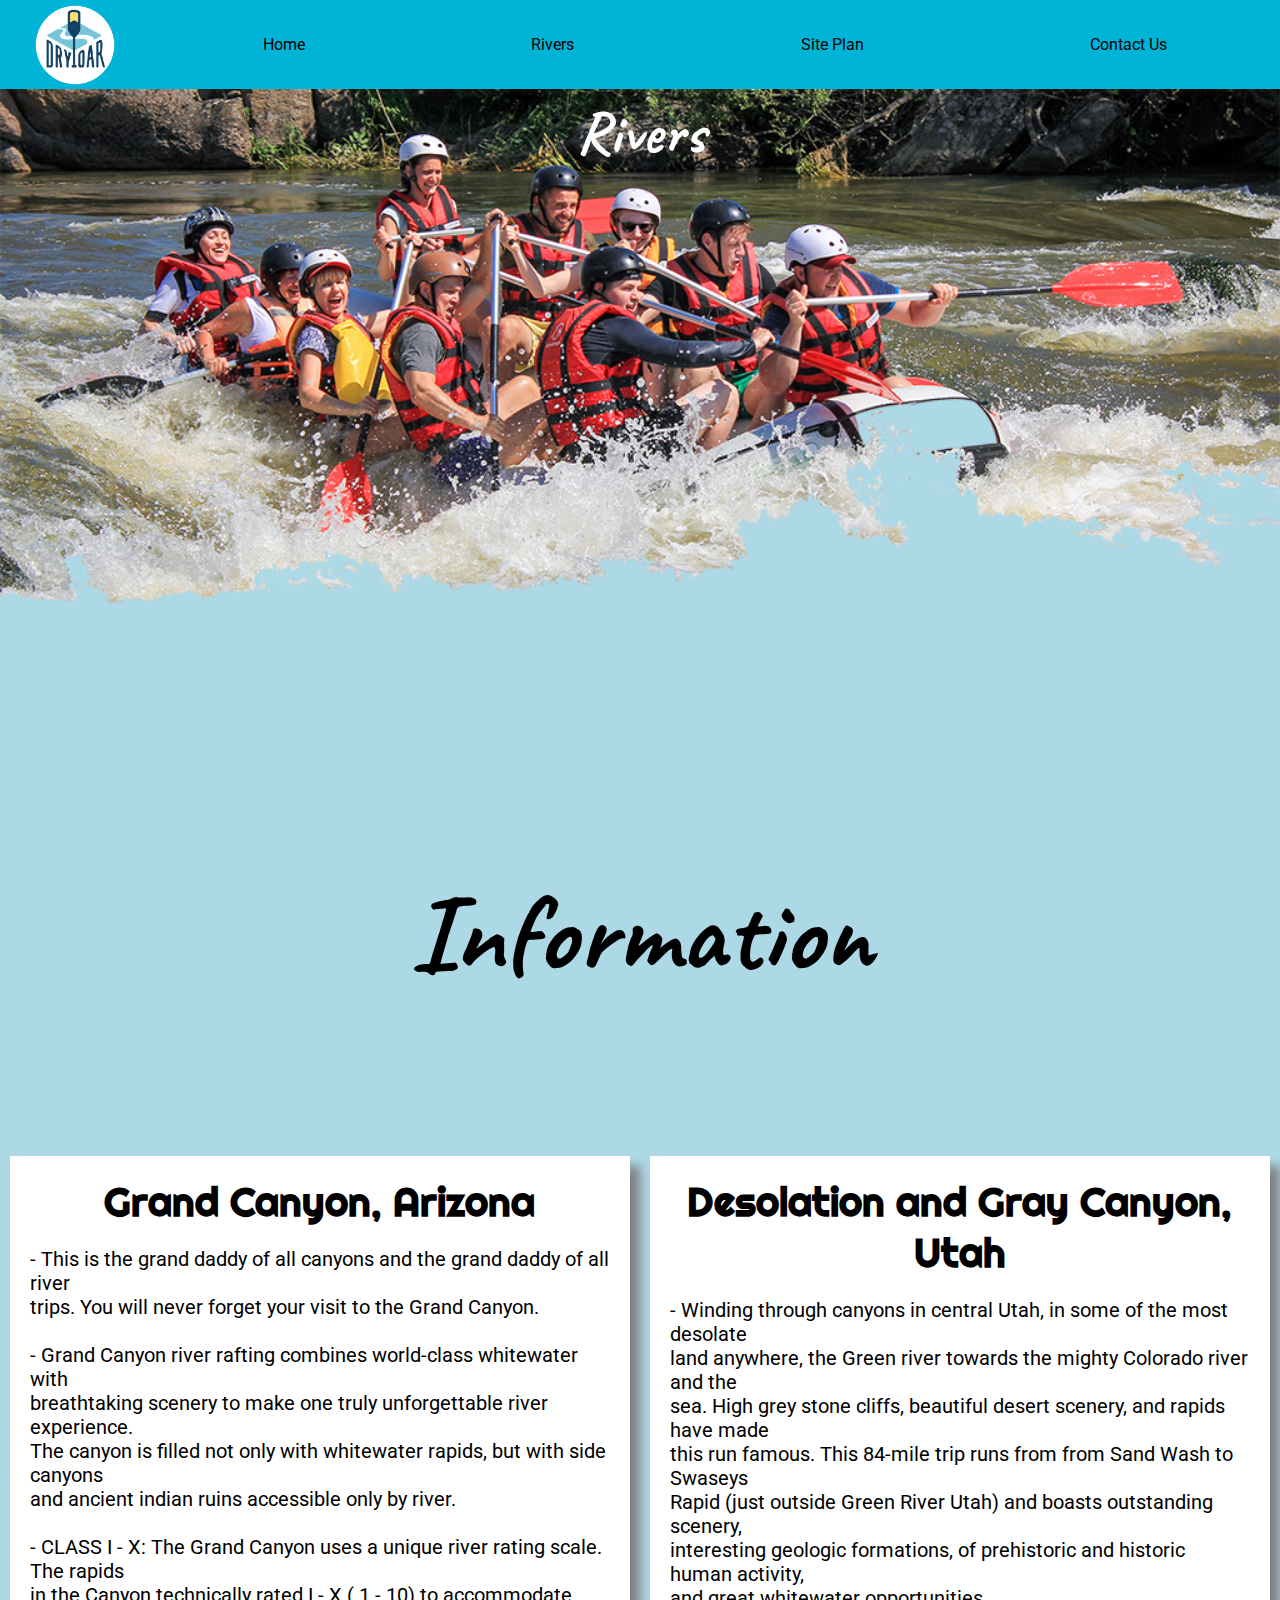
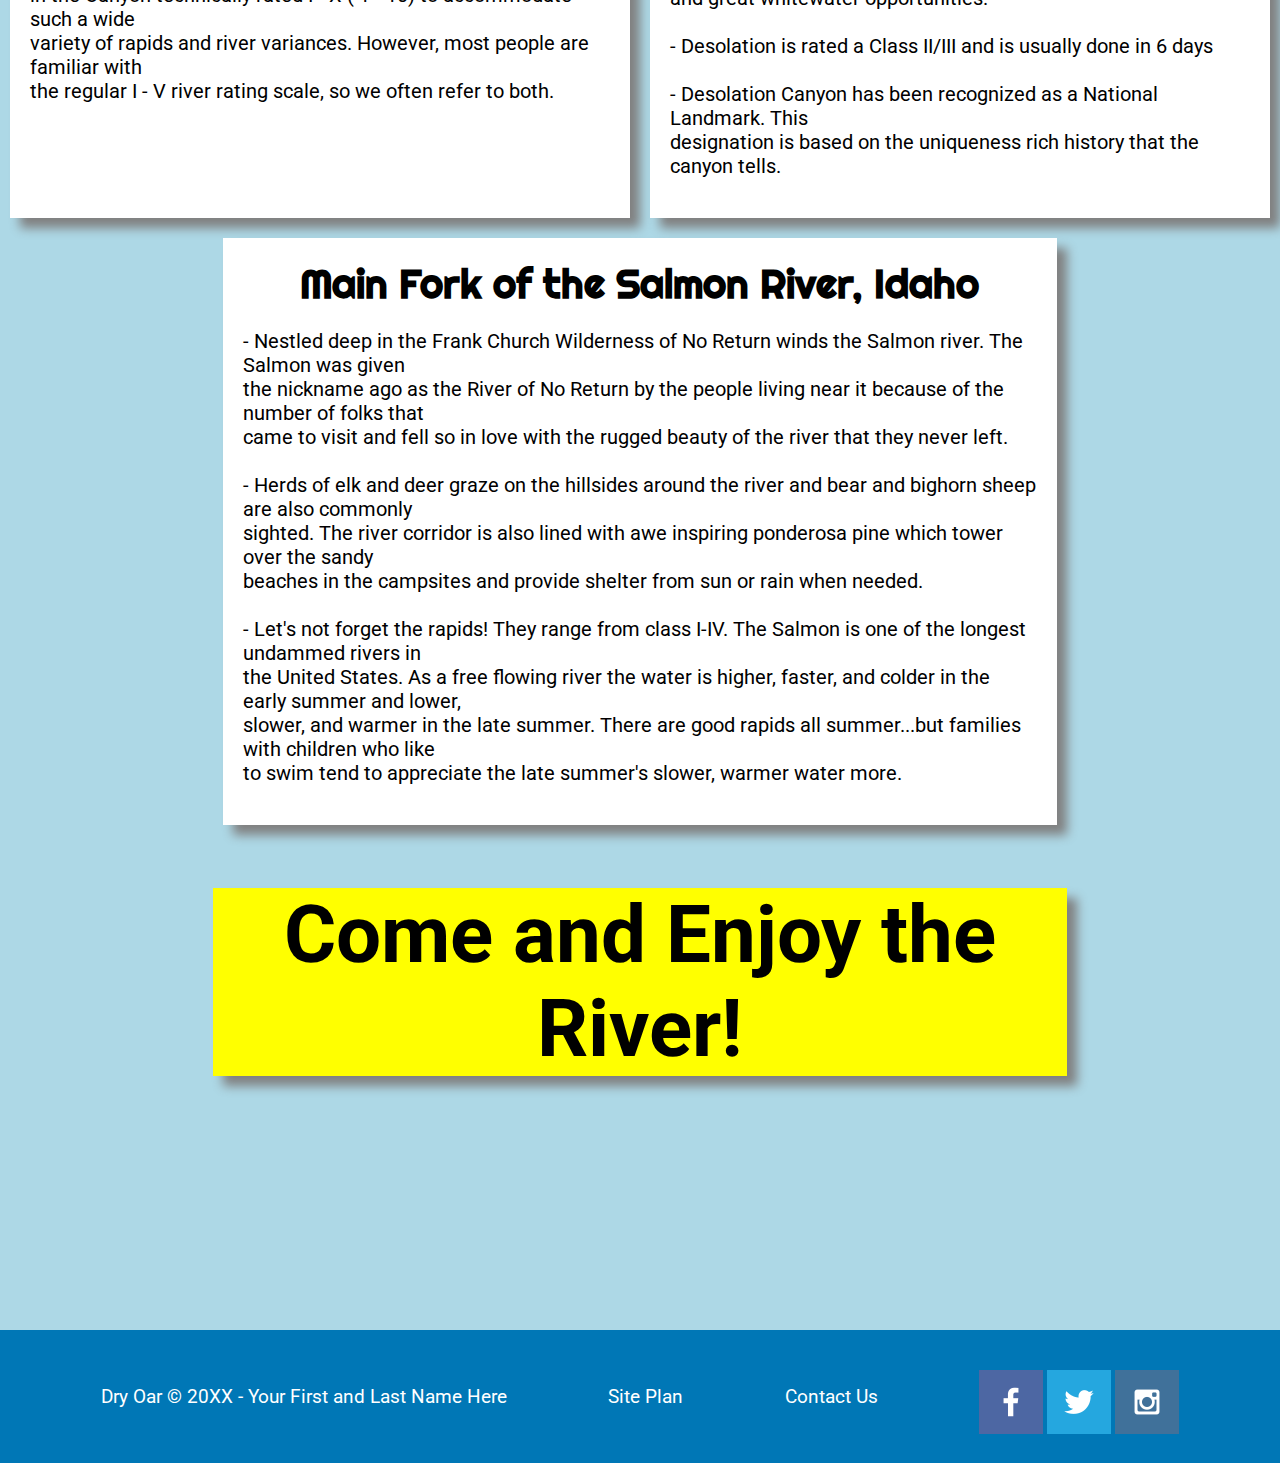
<file: wwr/rivers.html>
<!DOCTYPE html>
<html lang="en">
<head>
    <link rel="stylesheet" href="styles/style.css">
    <meta charset="UTF-8">
    <meta http-equiv="X-UA-Compatible" content="IE=edge">
    <meta name="viewport" content="width=device-width, initial-scale=1.0">
    <title>Whitewater Rafting Vacations | Dry Oar Boating | Home</title>
</head>
<body>
    <div id="content">
        <header>
            <a id="logo_link" href="index.html">
                <img class="logo" src="images/logo.png" alt="Dry Oar Logo">
            </a>
            <nav>
                <a href="index.html">Home</a>
                <a href="rivers.html">Rivers</a>
                <a href="site-plan-rafting.html">Site Plan</a>
                <a href="contactus.html">Contact Us</a>
            </nav>
        </header>
        <div id="hero">
            <div id="hero-box">
                <img id="hero-img" src="images/hero_image.png" alt="Rafting through a river">
            </div>
            <section id="hero-msg">
                <h2 class="header">Rivers</h2>
            </section>
        </div>
        <div id="top">
        <h1>Information</h1>
        </div>
        <main class="second-grid">
            <div id="river1">
                <h2 class="emphasize">Grand Canyon, Arizona</h2>
                <p>- This is the grand daddy of all canyons and the grand daddy of all river<br>
                    trips. You will never forget your visit to the Grand Canyon.<br>
                    <br>
                    - Grand Canyon river rafting combines world-class whitewater with<br>
                    breathtaking scenery to make one truly unforgettable river experience.<br>
                    The canyon is filled not only with whitewater rapids, but with side canyons<br>
                    and ancient indian ruins accessible only by river.<br>
                    <br>
                    - CLASS I - X: The Grand Canyon uses a unique river rating scale. The rapids<br>
                    in the Canyon technically rated I - X ( 1 - 10) to accommodate such a wide<br>
                    variety of rapids and river variances. However, most people are familiar with<br>
                    the regular I - V river rating scale, so we often refer to both.<br>
                </p>
            </div>
            <div id="river2">
                <h2 class="emphasize">Desolation and Gray Canyon, Utah</h2>
                <p>- Winding through canyons in central Utah, in some of the most desolate<br>
                    land anywhere, the Green river towards the mighty Colorado river and the<br>
                    sea. High grey stone cliffs, beautiful desert scenery, and rapids have made<br>
                    this run famous. This 84-mile trip runs from from Sand Wash to Swaseys<br>
                    Rapid (just outside Green River Utah) and boasts outstanding scenery,<br>
                    interesting geologic formations, of prehistoric and historic human activity,<br>
                    and great whitewater opportunities.<br>

                    <br>- Desolation is rated a Class II/III and is usually done in 6 days<br>
                    
                    <br>- Desolation Canyon has been recognized as a National Landmark. This<br>
                    designation is based on the uniqueness rich history that the canyon tells.<br>
                </p>
            </div>
            <div id="river3">
                <h2 class="emphasize">Main Fork of the Salmon River, Idaho</h2>
                <p>- Nestled deep in the Frank Church Wilderness of No Return winds the Salmon river. The Salmon was given<br>
                    the nickname ago as the River of No Return by the people living near it because of the number of folks that<br>
                    came to visit and fell so in love with the rugged beauty of the river that they never left.<br>

                    <br>- Herds of elk and deer graze on the hillsides around the river and bear and bighorn sheep are also commonly<br>
                    sighted. The river corridor is also lined with awe inspiring ponderosa pine which tower over the sandy<br>
                    beaches in the campsites and provide shelter from sun or rain when needed.<br>
                    
                    <br>- Let's not forget the rapids! They range from class I-IV. The Salmon is one of the longest undammed rivers in<br>
                    the United States. As a free flowing river the water is higher, faster, and colder in the early summer and lower,<br>
                    slower, and warmer in the late summer. There are good rapids all summer...but families with children who like<br>
                    to swim tend to appreciate the late summer's slower, warmer water more.<br>
                </p>
            </div>
            <h1 class="bottom">Come and Enjoy the River!</h1>
        </main>
        <footer>
            <p>Dry Oar &copy; 20XX - Your First and Last Name Here</p>
            <p><a href="site-plan-rafting.html">Site Plan</a></p>
            <p><a href="contactus.html">Contact Us</a></p>
            <div class="social">
                <a href="https://facebook.com" target="_blank">
                    <img src="images/facebook.png" alt="fb icon">
                </a>
                <a href="https://twitter.com" target="_blank">
                    <img src="images/twitter.png" alt="twitter icon">
                </a>
                <a href="https://instagram.com" target="_blank">
                    <img src="images/instagram.png" alt="instagram icon">
                </a>
            </div>
        </footer>
    </div>
</body>
</html>
</file>
<file: personal_site_80's_rock/styles/styles.css>
@import url('https://fonts.googleapis.com/css2?family=Boogaloo&family=Monoton&display=swap');


#content {
    max-width: 1600px;
    margin: 0 auto;
}

header {
    background-color: red;
    display: grid;
    grid-template-columns: 150px auto;
    font-size: 30px;
}

nav {
    display: flex;
    justify-content: space-around;
}

nav a {
    text-align: center;
    color: black;
    text-decoration: none;
    padding: 35px;
}

nav a:hover {
    background-color: white;
    color: black;
}

.logo {
    width: 80px;
}

body {
    margin: 0;
    padding: 0;
    background-color: #8d99ae;
    font-family: Boogaloo, Monoton, sans-serif;
}

#logo_link {
    padding-top: 10px;
    padding-left: 10px;
}

.home-title {
    text-align: center;
    font-family: Monoton, sans-serif;
    font-size: 2.5em;
}

#main-img {
    width: 100%;
}

.main-body {
    display: grid;
    grid-template-columns: 1fr 1fr 1fr 1fr 1fr 1fr 1fr 1fr 1fr 1fr;
    padding: 10px;
    margin: 50px;
}

#overview {
    grid-column: 1/6;
    grid-row: 1/1;
    display: inline-block;
    text-align: center;
    margin: auto;
    font-size: 40px;
    color: black;
    padding-bottom: 60px;
}

.first_paragraph_1 {
    grid-column: 6/11;
    grid-row: 1/1;
    display: inline-block;
    font-size: 2em;
    margin: auto;
    padding: 10px;
    text-align: center;
    margin-bottom: 70px;
    border: 10px solid #2b2d42;
    background-color: white;
}

.first_paragraph_2 {
    display: inline-block;
    grid-column: 1/6;
    grid-row: 2/3;
    font-size: 2em;
    padding: 10px;
    text-align: center;
    margin: auto;
    margin-right: 100px;
    border: 10px solid #2b2d42;
    background-color: white;
}

.first_paragraph_3 {
    display: inline-block;
    grid-column: 6/11;
    grid-row: 8/10;
    font-size: 2em;
    padding: 10px;
    margin: auto;
    text-align: center;
    margin-top: 60px;
    border: 10px solid #2b2d42;
    background-color: white;
}

#additional_picture {
    grid-column: 6/11;
    grid-row: 2/3;
    width: 485%;
    border: 20px;
    display: inline-block;
    border: 10px solid #2b2d42;
    box-shadow: 10px 10px 10px white;
    margin-top: 20px;

}

footer {
    background-color: red;
    color: white;
    padding: 25px 50px;
    margin-top: 200px;
    display: flex;
    justify-content: space-around;
    align-items: center;
    font-size: 30px;
}

footer a {
    color: white;
    text-decoration: none;
}

footer a:hover {
    color: #2b2d42;
}

footer .social img {
    padding-top: 15px;
    display: inline-block;
}

.rock_on {
    display: inline-block;
    grid-column: 1/6;
    grid-row: 8/10;
    text-align: center;
    margin: auto;
    font-size: 40px;
    color: black;
}

.second_main_body {
    display: grid;
    grid-template-columns: 1fr 1fr 1fr 1fr 1fr 1fr 1fr 1fr 1fr 1fr;
    padding: 10px;
    margin: 50px;
}

.journey_band {
    grid-column: 8/11;
    grid-row: 1/2;
    width: 485%;
    display: inline-block;
    box-shadow: 10px 10px 10px white;
    border: 10px solid #2b2d42;
    margin-top: 80px;
}

.second_paragraph_1 {
    grid-column: 1/6;
    grid-row: 1/1;
    text-align: center;
    font-size: 40px;
    background-color: white;
    border: 10px solid #2b2d42;
    padding: 20px;
    margin-right: 60px;
}

.second_paragraph_2 {
    grid-column: 3/9;
    grid-row: 2/3;
    font-size: 40px;
    text-align: center;
    padding: 20px;
}

.second_paragraph_3 {
    grid-column: 3/9;
    grid-row: 3/4;
    font-size: 40px;
    text-align: center;
    background-color: white;
    border: 10px solid #2b2d42;
    margin-top: 50px;
    padding: 20px;
}

.links {
    color: black;
    text-decoration: none;
    background-color: white;
    display: inline-block;
    padding: 15px;
    padding-left: 10px;
    padding-right: 10px;
    border: 10px solid #2b2d42;    
}

.links a {
    color: black;
    text-decoration: none;
}

.links a:hover {
    color: red;
}

.third_main_body {
    display: grid;
    grid-template-columns: 1fr 1fr 1fr 1fr 1fr 1fr 1fr 1fr 1fr 1fr;
    padding: 10px;
    margin: 50px;    
}

.third_paragraph_1 {
    grid-column: 1/6;
    grid-row: 1/1;
    text-align: center;
    font-size: 40px;
    background-color: white;
    border: 10px solid #2b2d42;
    padding: 20px;
    margin-right: 60px;
}

.bon_jovi_band {
    display: inline-block;
    width: 500%;
    grid-column: 5/8;
    grid-row: 1/2;
    box-shadow: 10px 10px 10px white;
    margin-top: 150px;
}

.third_paragraph_2 {
    grid-column: 3/9;
    grid-row: 2/3;
    font-size: 40px;
    text-align: center;
    padding: 20px;
}

.bon_jovi_logo {
    display: inline-block;
    width: 100%;
    grid-column: 1/5;
    grid-row: 4/4;
    margin-bottom: 200px;
    margin-left: 50px;
    box-shadow: 10px 10px 10px white;
}

.third_paragraph_3 {
    display: inline-block;
    grid-column: 6/11;
    grid-row: 3/5;
    font-size: 40px;
    background-color: white;
    border: 10px solid #2b2d42;
    margin-top: 50px;
    padding-left: 40px;
    padding-right: 40px;
    text-align: center;
}
</file>
<file: wwr/styles/style.css>
@import url('https://fonts.googleapis.com/css2?family=Caveat:wght@700&family=Righteous&family=Roboto:ital@1&display=swap');

#content{
    max-width: 1600px;
    margin: 0 auto;
}

nav a{
    text-align: center;
    color: black;
    text-decoration: none;
    padding: 35px;
}

nav {
    display: flex;
    justify-content: space-around;
}

#hero-msg h1{
    text-align: center;
    color: white;
}

#hero-msg h4{
    text-align: center;
    color: white;
}

.button-box{
    text-align: center;
}

main section{
    text-align: center;
}

#background {
    height: 725px;
    background-color: #03045E;
    grid-column: 1/11;
    grid-row: 4/9;
}


body {
    background-color: lightblue;
    font-family: Roboto, Righteous, Caveat, sans-serif;
    margin: 0;
    padding: 0;
}

header {
    background-color: #00B4D8;
    display: grid;
    grid-template-columns: 150px auto;
}

nav a:hover {
    background-color: white;
    color: black;
}

.book {
    background-color: white;
    color: black;
    text-decoration: none;
    font-size: 18px;
    padding: 15px 30px;
    margin-top: 50px;
    border-radius: 5px;
}

.join {
    background-color: white;
    color: black;
    text-decoration: none;
    font-size: 18px;
    padding: 15px 30px;
    margin-top: 50px;
    border-radius: 5px;
}

.book:hover {
    background-color: slategray;
    color: black;
}

.join:hover {
    background-color: slategray;
    color: white;
}

.msg {
    background-color: #0077B6;
    font-size: 1.5em;
    padding: 35px;
    grid-column: 6/10;
    grid-row: 6/7;
    box-shadow: 5px 5px 10px #6f7364;
}

footer {
    background-color: #0077B6 ;
    color: white;
    padding: 25px 50px;
    margin-top: 200px;
    display: flex;
    justify-content: space-around;
    align-items: center;
}

.home-title {
    color: black;
    font-family: Caveat, Righteous, Roboto sans-serif;
    font-size: 2em;
    margin-top: 10px;
}

h4 {
    color: black;
}

.msg h2 {
    color: black;
    font-family: Caveat, Righteous, Roboto sans-serif;
}

.msg p {
    color: black;
    font-size: .8em;
    padding-bottom: 15px;
}

footer a {
    color: white;
    text-decoration: none;
}

footer a:hover {
    color: black;
}

.icon {
    width: 80px;
    padding-top: 10px;
}

.logo {
    width: 80px;
}

#hero-img {
    width: 100%;
}

footer p a:hover {
    text-decoration: underline;
}

footer p {
    font-size: 1.2em;
}

h2 {
    margin: 0;
}

#logo_link {
    padding-top: 5px;
    justify-self: center;
    align-self: center;
}

footer .social img{
    padding-top: 15px;
}

.rivers-card {
    margin: 200px 0;
    grid-column: 2/4;
    grid-row: 2/3;
}

.camping-card {
    margin: 200px 0;
    grid-column: 5/7;
    grid-row: 2/3;
}

.rapids-card {
    margin: 200px 0;
    grid-column: 8/10;
    grid-row: 2/3;
}

.card-img {
    border: 10px solid black;
    width: 100%;
    transition: transform .5s;
    box-shadow: 5px 5px 10px #6f7364;
}

.card-img:hover {
    opacity: .6;
    transform: scale(1.1);
}

.mountains {
    width: 100%;
    grid-column: 2/7;
    grid-row: 5/8;
    box-shadow: 5px 5px 10px #6f7364;
}

main section img {
    box-sizing: border-box;
}

#hero {
    display: grid;
    grid-template-columns: 1fr 3fr 1fr;
    margin-top: -100px;
}

#hero-box {
    grid-column: 1/4;
    grid-row: 1/3;
    z-index: -1;
}

#hero-msg {
    grid-column: 2/3;
    grid-row: 1/2;
    margin-top: 100px;
}

.home-grid {
    display: grid;
    grid-template-columns: 1fr 1fr 1fr 1fr 1fr 1fr 1fr 1fr 1fr 1fr;
}

.header {
    text-align: center;
    font-size: 60px;
    margin-top: 5px;
    color: white;
    font-family: Caveat, Righteous, Roboto sans-serif;

}

#top {
    display: inline-block;
    margin: 0 auto;
    font-family: Caveat, Righteous, Roboto sans-serif;
}
.second-grid {
    display: grid;
    grid-template-columns: 1fr 1fr 1fr 1fr 1fr 1fr;
}

.emphasize {
    font-weight: bold;
    font-size: 40px;
    text-align: center;
    font-family: Righteous, Caveat, Roboto sans-serif;

}

#river1 {
    display: inline-block;
    grid-column: 1/4;
    padding: 20px;
    font-size: 20px;
    background-color: white;
    margin: 10px;
    box-shadow: 10px 10px 10px gray;
    font-family: Roboto, Caveat, Righteous, Roboto sans-serif;

}

#river2 {
    display: inline-block;
    grid-column: 4/7;
    padding: 20px;
    font-size: 20px;
    background-color: white;
    margin: 10px;
    box-shadow: 10px 10px 10px gray;
}

#river3 {
    display: inline-block;
    grid-column: 2/6;
    font-size: 20px;
    background-color: white;
    margin: 10px;
    padding: 20px;
    box-shadow: 10px 10px 10px gray;
}

#top {
    display: inline;
    margin: 0 auto;
    text-align: center;
    padding: 50px;
    font-size: 55px;
    font-family: Caveat, Righteous, Roboto sans-serif;
}

.bottom {
    display: inline-block;
    grid-column: 2/6;
    text-align: center;
    font-size: 5em;
    background-color: yellow;
    box-shadow: 10px 10px 10px gray;

}




@media screen and (max-width: 900px) {
    #hero, .home-grid {
        display: block;
        height: auto;
    }
    nav, footer {
        flex-direction: column;
    }
    nav a {
        display: block;
        padding: 15px;
    }
    #hero {
        margin-top: 0;
    }
    #hero-msg {
        margin-top: 0;
    }
    #hero-msg h4 {
        display: none;
    }
    .home-title {
        font-size: 25px;
        color: #6f7364;
    }
    .rivers-card, .camping-card, .rapids-card { 
        margin: 50px auto;
        width: 60%;
    }
    #background {
        display: none;
    }
    .mountains, .msg {
        width: 80%;
        display: block;
        margin: 0 auto;
    }
    footer {
        margin-top: 25px;
    }
}
</file>
<file: positionstyles.css>
/* CSS - Name: "positionstyles.css" */
/* Activity 1 styles */
.content1 {
  /* This is the parent of the activity 1 boxes. */
  display: grid;
  grid-template-columns: 1fr 1fr;
  justify-items: center;
  gap: 20px;
}
.red1 { 
  width: 100%; 
  height: 100px; 
  background-color: red;
  grid-column: 1/3; 

} 
.green1 {
  width: 200px; 
  height: 200px; 
  background-color: green; 

} 
.yellow1 {
  width: 200px; 
  height: 200px; 
  background-color: gold; 
} 
.blue1 {
  width: 100%; 
  height: 100px; 
  background-color: blue;
  grid-column: 1/3; 
} 
/* Activity 2 styles */ 
.content2 {
  /* This is the parent of the activity 2 boxes. */
  display: grid;
  grid-template-columns: 50px 50px 50px 50px;
}
.red2 {
  width: 100px; 
  height: 100px; 
  background-color: red; 
} 
.green2 { 
  width: 100px; 
  height: 100px; 
  background-color: green;
  margin-top: 50px; 
} 
.yellow2 {
  width: 100px; 
  height: 100px; 
  background-color: gold;
  margin-top: 100px; 
} 
.blue2 {
  width: 100px; 
  height: 100px; 
  background-color: blue;
  margin-top: 150px; 
} 
/* Activity 3 styles */ 
.content3 {
  /* This is the parent of the activity 3 boxes. */
  display: grid;
  grid-template-columns: 1fr 1fr;
}
.red3 {
  width: 100%; 
  height: 100px; 
  background-color: red;
  grid-column: 1/3; 
} 
.green3 {
  width: 90%; 
  height: 200px; 
  background-color: green;
} 
.yellow3 {
  width: 90%; 
  height: 200px; 
  background-color: gold;
  margin-left: 10%; 
} 
.blue3 {
  width: 100%;
  height: 100px; 
  background-color: blue;
  grid-column: 1/3; 
} 
/* Activity 4 styles */ 
.content4 {
  /* This is the parent of the activity 4 boxes. */
  height: 400px;
  display: grid;
  grid-template-columns: 1fr 1fr;
  grid-row: 1fr 1fr 1fr;
}
.red4 {
  width: 100%; 
  height: 100%; 
  background-color: red;
  grid-column: 1/2; 
  grid-row: 1/4;
} 
.green4 {
  width: 100%; 
  height: 100%; 
  background-color: green; 
  grid-column: 2/3;
} 
.yellow4 {
  width: 100%; 
  height: 100%; 
  background-color: gold; 
  grid-column: 2/3;
} 
.blue4 {
  width: 100%; 
  height: 100%; 
  background-color: blue; 
  grid-column: 2/3;
} 
/* Activity 5 styles */ 
.content5 {
  /* This is the parent of the activity 5 boxes. */
  height: 400px;
}
.red5 { 
  width: 100%; 
  height: 100px; 
  background-color: red; 
} 
.green5 { 
  width: 200px; 
  height: 150px; 
  background-color: green;
  float: left; 

} 
.yellow5 {
  width: 100%; 
  height: 200px; 
  background-color: gold;

} 
.blue5 {
  width: 100% ; 
  height: 100px; 
  background-color: blue; 
} 
/* Activity 6 styles */ 
.content6 {
  /* This is the parent of the activity 6 boxes. */
  display: grid;
  grid-template-columns: 1fr 1fr 1fr 1fr 1fr 1fr;
  grid-template-rows: 1fr 1fr 1fr 1fr 1fr 1fr;
}
.red6 {
  width: 700px; 
  height: 300px; 
  background-color: red; 
  grid-column: 1/5;
  grid-row: 1/3;
  z-index: 0;
} 
.blue6 {
  width: 700px; 
  height: 700px; 
  background-color: blue;
  z-index: 1;
  grid-column: 2/6;
  grid-row: 2/6; 
  margin-top: 80px;
  margin-left: 0 auto;
  margin-right: 0 auto;
  margin-top: auto;
  margin-bottom: auto;
} 
.green6 {
  width: 300px; 
  height: 300px; 
  background-color: green;
  grid-column: 1/3;
  grid-row: 5/7;
  z-index: 3; 
} 
.yellow6 {
  width: 400px; 
  height: 650px; 
  background-color: gold; 
  grid-column: 5/7;
  grid-row: 3/7;
  z-index: 3;
} 


/* Do not make any changes below here */
.activity {
  width: 70%; 
  margin: 20px auto; 
  font-family: Arial, sans-serif; 
  border: 1px solid black; 
  padding: 10px; 
  clear:both; 
  overflow: auto;
} 

.hint {
  border: 1px solid grey;
  background: #e0e0e0;
  padding: .5em;
  position: relative;
  margin: 1em 0;
}
.hint h3 {
  margin: 0;
}
.hint:hover {
  background: #d0d0d0;
}
.hint > div {
  display: none;
}

.hint input[type=checkbox] {
  position: absolute;
  width: 100%;
  height: 100%;
  opacity: 0;
  z-index: 1;
  cursor: pointer;
}

.hint input[type=checkbox]:checked ~ div {
  display: block;
}

.hint i {
  position: absolute;
  transform: translate(-6px, 0);
  margin-top: 16px;
  right: 10px;
  top: -3px;
}
.hint i:before, .hint i:after {
  content: "";
  position: absolute;
  background-color: black;
  width: 3px;
  height: 9px;
}
.hint i:before {
  transform: translate(2px, 0) rotate(45deg);
}
.hint i:after {
  transform: translate(-2px, 0) rotate(-45deg);
}

.hint input[type=checkbox]:checked ~ i:before {
  transform: translate(-2px, 0) rotate(45deg);
}
.hint input[type=checkbox]:checked ~ i:after {
  transform: translate(2px, 0) rotate(-45deg);
}
.hint a {
  position: relative;
  z-index: 1;
}
</file>
<file: personal_site_80's_rock/styles/site-plan.css>
/* if you are using any Google fonts change the font names below to your fonts. 
Any spaces in your font name should be replaced with a +. 
Fonts are separated by a | */
@import url('https://fonts.googleapis.com/css2?family=Boogaloo&family=Monoton&display=swap');
@import url('https://coolors.co/2b2d42-8d99ae-edf2f4-ef233c-d90429');

:root {
  /* change the values below to your colors from your palette */
  --primary-color: #8d99ae   ;
  --secondary-color: #2b2d42 ;
  --accent1-color: #ef233c;
  --accent2-color: white;

  /* change the values below to your chosen font(s) */
  --heading-font: "Monoton";
  --paragraph-font: Boogaloo;

  /* these colors below should be chosen from among your palette colors above */
  --headline-color-on-white: #2b2d42;  /* headlines on a white background */ 
  --headline-color-on-color: white; /* headlines on a colored background */ 
  --paragraph-color-on-white: #8d99ae; /* paragraph text on a white background */ 
  --paragraph-color-on-color: white; /* paragraph text on a colored background */ 
  --paragraph-background-color: #8d99ae  ;
  --nav-link-color: #2b2d42;
  --nav-background-color: #ef233c;
  --nav-hover-link-color: white;
  --nav-hover-background-color: #8d99ae;
}


/*  Look around below...but DON'T CHANGE ANYTHING! */

body {
  max-width: 1200px;
  margin: 0 auto;
  padding: 4em;
  font-size: 18px;
  text-align: center;
}
img {
  display: block;
  margin: 0 auto;
}
h1, h2, h3, h4, h5, h6 {
  font-family: var(--heading-font);
  color: var(--headline-color-on-white);
}
h2 {
  text-align: center;
}
hr {
  height: 3px;
  margin: 35px 0;
  background: var(--accent1-color);
}
header {
  padding: 1em;
  text-align: center;
  color: var(--headline-color-on-color);
  background-color: var(--paragraph-background-color);
}
header > h1, header > h2 {
  color: var(--headline-color-on-color);
}

p {
  font-family: var(--paragraph-font);
  color: var(--paragraph-color-on-white);
  padding: 1em;
}
.colors {
  width: 100%;
  min-width: 350px;
  margin: 30px auto;
  text-align: center;
}
.colors th {
  background-color: #999;
}
.colors td{
  width: 25%;
  height: 3em;
}

.primary {
  background-color: var(--primary-color);
}
.secondary {
  background-color: var(--secondary-color);
}
.accent1 {
  background-color: var(--accent1-color);
}
.accent2{
  background-color: var(--accent2-color);
}

p.colored {
  background-color: var(--paragraph-background-color);
  color: var(--paragraph-color-on-color);
}

nav {
  background-color: var(--nav-background-color);
  line-height: 3em;
  text-align: center;
  font-size: 1.2em;
}
nav  {
  list-style-type: none;
  display: flex;

}
nav a {
  padding:1em;
  min-width: 120px;
  text-decoration: none;
  padding: 10px;

}
nav a:link, nav a:visited {
  color: var(--nav-link-color);
}
nav a:hover {
  color: var(--nav-hover-link-color);
  background-color: var(--nav-hover-background-color);
}

.sitemap {
  display: grid;
  justify-content: center;

  grid-template-columns: repeat(6, 15%);
  grid-template-rows: 3em 1.5em 1.5em 3em;
  grid-template-areas: ". . home home . ."
    ". . . top . ."
    ". left left right right ."
    "page2 page2 . . page3 page3";
}
.sitemap > div {

  text-align: center;

}
.sm-home {
  grid-area: home;
  background-color: #ccc;
  line-height: 3em;
}
.sm-page2 {
  grid-area: page2;
  background-color: #ccc;
  line-height: 3em;
}
.sm-page3 {
  grid-area: page3;
  background-color: #ccc;
  line-height: 3em;
}

.top {
  grid-area: top;
  border-left: 1px solid;
}

.left {
  grid-area: left;
  border-top: 1px solid;
  border-left: 1px solid;
}

.right {
  grid-area: right;
  border-top: 1px solid;
  border-right: 1px solid;
}
</file>
